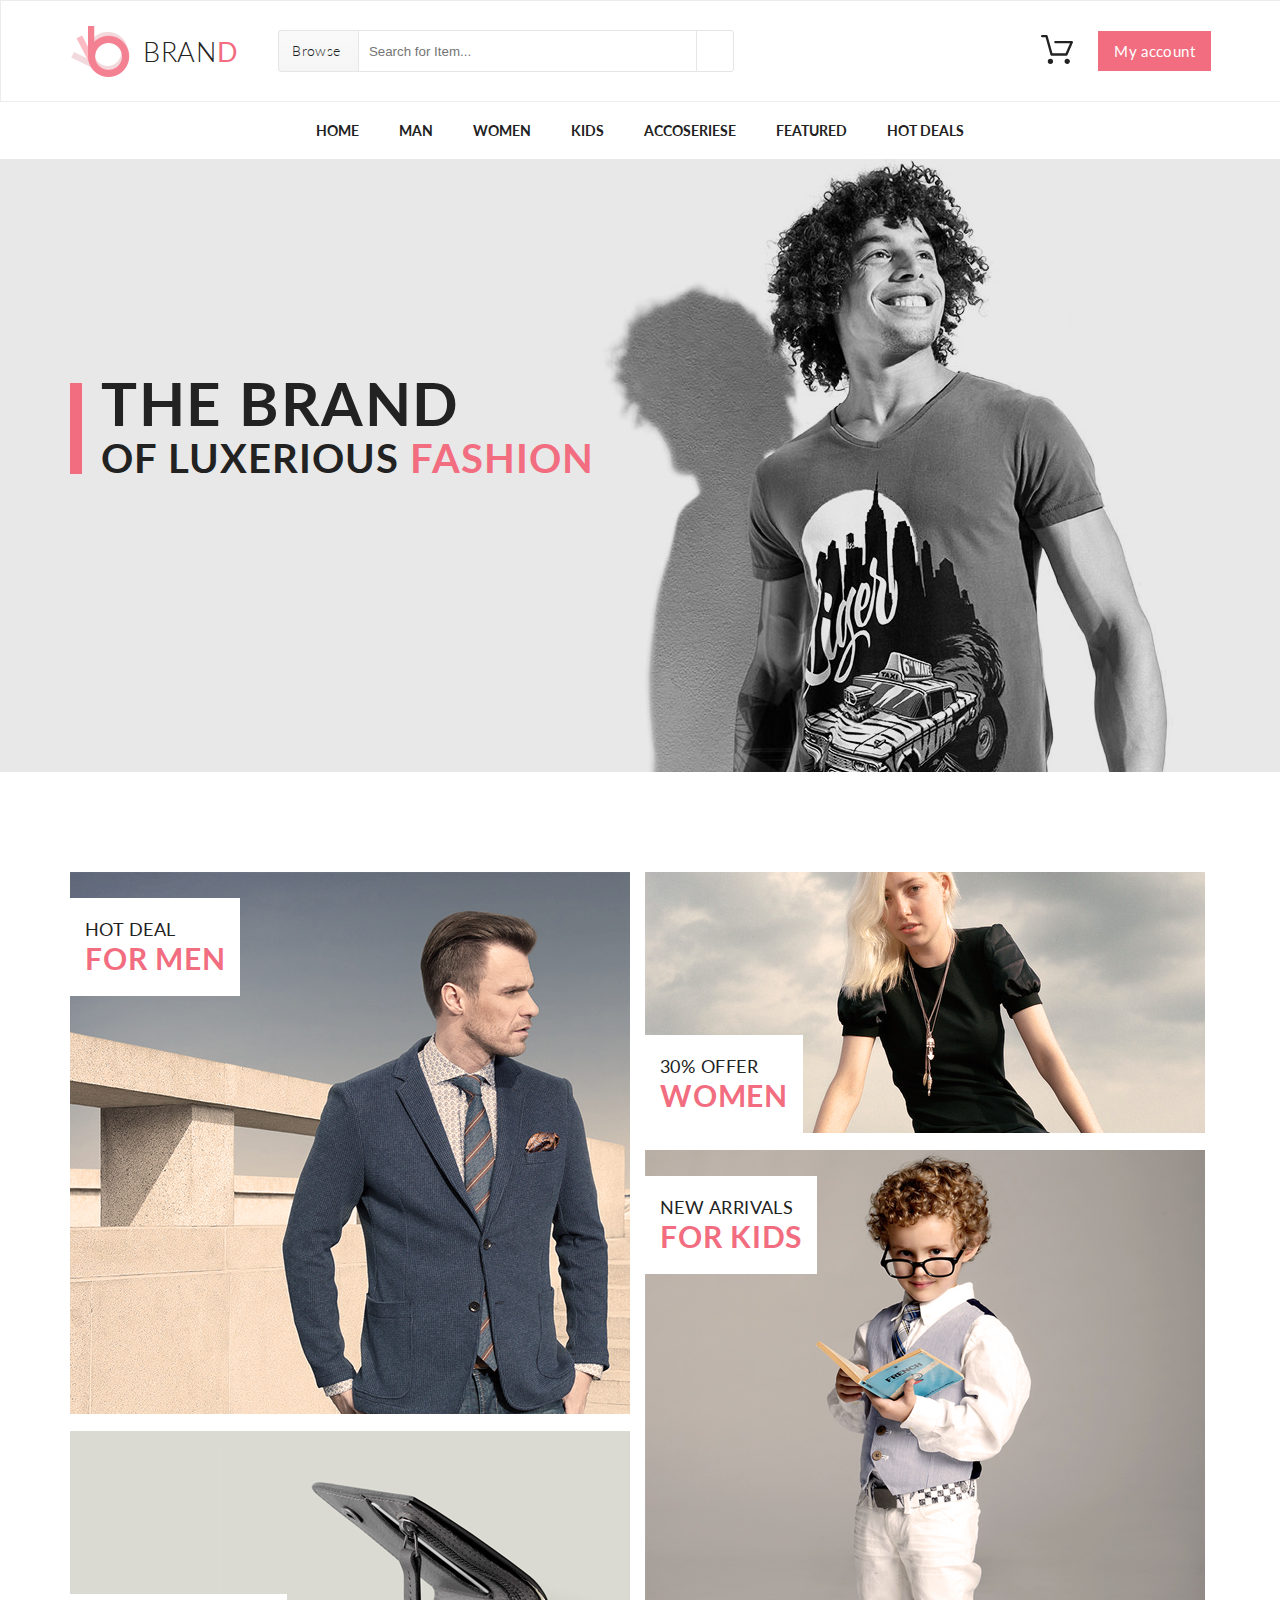
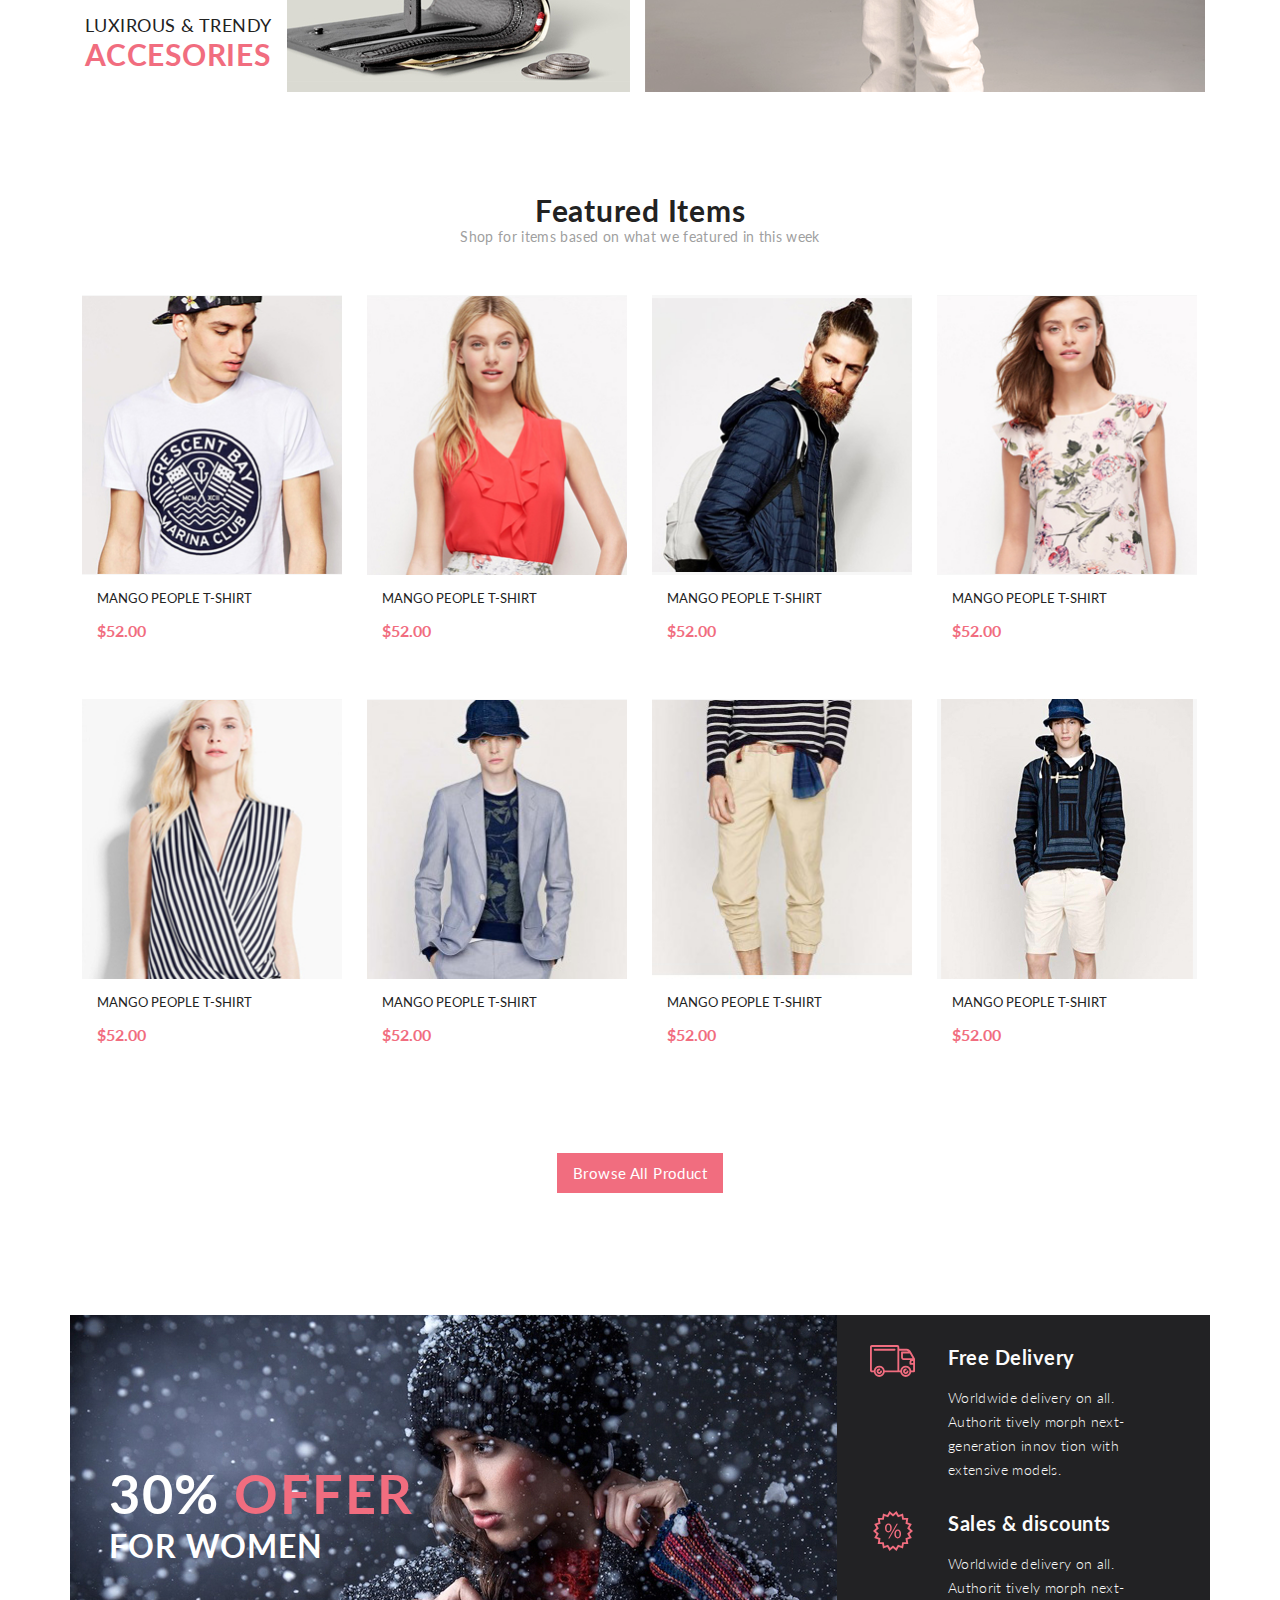
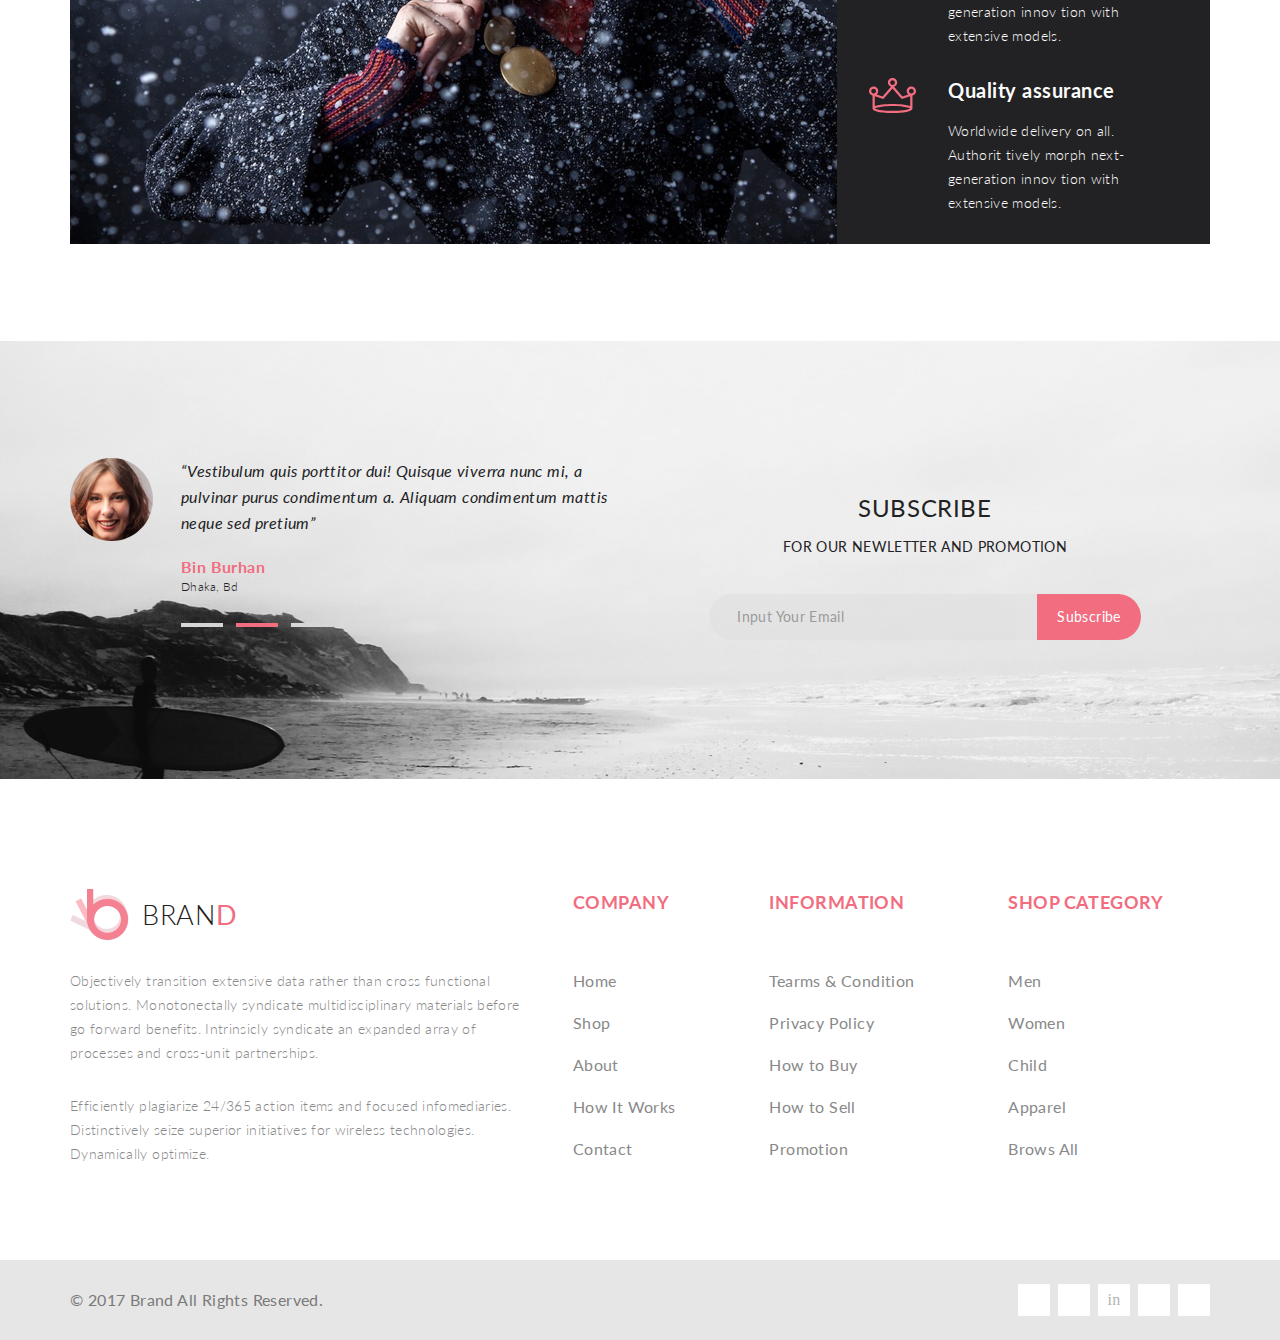
<file: public/index.html>
<!DOCTYPE html>
<html lang="ru">

<head>
    <meta charset="UTF-8">
    <link rel="stylesheet" href="https://use.fontawesome.com/releases/v5.6.3/css/all.css" integrity="sha384-UHRtZLI+pbxtHCWp1t77Bi1L4ZtiqrqD80Kn4Z8NTSRyMA2Fd33n5dQ8lWUE00s/" crossorigin="anonymous">
    <link rel="stylesheet" href="styles.css">
    <link href="https://fonts.googleapis.com/css?family=Lato:100,300,400,700,900" rel="stylesheet">
    <title>Main Page</title>
</head>

<body>
    <header class="header">
        <div class="container header-flex">
            <div class="header-left">
                <a class="logo" href="index.html"><img class="logo-img" src="img/logo.png" alt="logo">
                    <h2 class="logo logo-text">BRAN<span class="pink semi-bold">D</span></h2>
                </a>
                <form class="header-form" action="#">
                    <ul>
                        <li class="browse-button-point">
                                <a href="product.html" class="unlined"><div class="browse-button">Browse&nbsp;<i class="fas fa-caret-down fa-my-style"></i></div></a>
                                <div class="drop-menu" style="top: 35px;">
                                    <div class="drop-flex">
                                        <h3 class="drop-h3">WOman</h3>
                                        <ul>
                                            <li class="drop-menu-link"><a href="product.html" class="drop-link">Dresses</a></li>
                                            <li class="drop-menu-link"><a href="product.html" class="drop-link">Tops</a></li>
                                            <li class="drop-menu-link"><a href="product.html" class="drop-link">Sweaters/Knits</a></li>
                                            <li class="drop-menu-link"><a href="product.html" class="drop-link">Jackets/Coats</a></li>
                                            <li class="drop-menu-link"><a href="product.html" class="drop-link">Blazers</a></li>
                                            <li class="drop-menu-link"><a href="product.html" class="drop-link">Denim</a></li>
                                            <li class="drop-menu-link"><a href="product.html" class="drop-link">Leggings/Pants</a></li>
                                            <li class="drop-menu-link"><a href="product.html" class="drop-link">Skirts/Shorts</a></li>
                                            <li class="drop-menu-link"><a href="product.html" class="drop-link">Accessories</a></li>
                                        </ul>
                                        <h3 class="drop-h3">man</h3>
                                        <ul>
                                            <li class="drop-menu-link"><a href="product.html" class="drop-link">Tees/Tank tops</a></li>
                                            <li class="drop-menu-link"><a href="product.html" class="drop-link">Shirts/Polos</a></li>
                                            <li class="drop-menu-link"><a href="product.html" class="drop-link">Sweaters</a></li>
                                            <li class="drop-menu-link"><a href="product.html" class="drop-link">Sweatshirts/Hoodies</a></li>
                                            <li class="drop-menu-link"><a href="product.html" class="drop-link">Blazers</a></li>
                                            <li class="drop-menu-link"><a href="product.html" class="drop-link">Jackets/vests</a></li>
                                        </ul>
                                    </div>
                                </div>
                            </li>
                    </ul>
                    <input type="text" class="search-form" placeholder="Search for Item...">
                    <button class="search-button"><i class="fas fa-search"></i></button>
                </form>
            </div>

            <div class="header-right">
                <ul>
                    <li class="cart-drop"><a href="cart.html" class="cart"><img src="img/cart.svg" alt="cart"></a>
                        <div class="drop-menu" style="left: -100px; flex-direction: column; min-width: 260px; ">
                            <div class="cart-menu-item">
                                <a href="singlepage.html" class="drop-link elastic">
                                    <div class="cart-menu-img" style="background-image: url(img/cart-menu-item-img1.jpg);"> </div>
                                    <div class="cart-menu-product-info">
                                        <h3 class="drop-cart-menu-h3">Rebox Zane</h3>
                                        <div class="cart-menu-rating"><i class="fas fa-star"></i><i class="fas fa-star"></i><i class="fas fa-star"></i><i class="fas fa-star"></i><i class="fas fa-star"></i></div>
                                        <h4 class="cart-drop-menu-price">1 x $250</h4>
                                    </div>
                                </a>
                                <div class="cart-menu-product-remove">
                                    <button class="action-delete"><i class="fas fa-times-circle"></i></button>
                                </div>
                            </div>


                            <div class="cart-menu-item">
                                <a href="singlepage.html" class="drop-link elastic">
                                    <div class="cart-menu-img" style="background-image: url(img/cart-menu-item-img2.jpg);"></div>
                                    <div class="cart-menu-product-info">
                                        <h3 class="drop-cart-menu-h3">Rebox Zane</h3>
                                        <div class="cart-menu-rating"><i class="fas fa-star"></i><i class="fas fa-star"></i><i class="fas fa-star"></i><i class="fas fa-star"></i><i class="fas fa-star"></i></div>
                                        <h4 class="cart-drop-menu-price">1 x $250</h4>
                                    </div>
                                </a>
                                <div class="cart-menu-product-remove">
                                    <button class="action-delete"><i class="fas fa-times-circle"></i></button>
                                </div>
                            </div>
                            
                            <div class="cart-menu-price">
                                <h2 class="cart-menu-h2">TOTAL</h2>
                                <h2 class="cart-menu-h2">$500.00</h2>
                            </div>
                            <a href="checkout.html" class="white-pink-button form-button" style="text-decoration: none; width: 100%; margin-bottom: 10px;">checkout</a>

                            <a href="cart.html" class="form-button " style="text-decoration: none; width: 100%;     display: flex;    align-items: center;    justify-content: center;">go to cart</a>
                        </div>
                    </li>
                </ul>
                <a class="button" href="#">My account <i class="fas fa-caret-down"></i></a>
            </div>
        </div>
    </header>
    <nav class="navigation">
        <div class="container">
            <ul class="menu">
                <li class="menu-list"><a href="" class="menu-link">Home</a></li>
                <li class="menu-list"><a href="product.html" class="menu-link">Man</a>

                    <div class="drop-menu">
                        <div class="drop-flex">
                            <h3 class="drop-h3">WOman</h3>
                            <ul>
                                <li class="drop-menu-link"><a href="product.html" class="drop-link">Dresses</a></li>
                                <li class="drop-menu-link"><a href="product.html" class="drop-link">Tops</a></li>
                                <li class="drop-menu-link"><a href="product.html" class="drop-link">Sweaters/Knits</a></li>
                                <li class="drop-menu-link"><a href="product.html" class="drop-link">Jackets/Coats</a></li>
                                <li class="drop-menu-link"><a href="product.html" class="drop-link">Blazers</a></li>
                                <li class="drop-menu-link"><a href="product.html" class="drop-link">Denim</a></li>
                                <li class="drop-menu-link"><a href="product.html" class="drop-link">Leggings/Pants</a></li>
                                <li class="drop-menu-link"><a href="product.html" class="drop-link">Skirts/Shorts</a></li>
                                <li class="drop-menu-link"><a href="product.html" class="drop-link">Accessories</a></li>
                            </ul>
                        </div>
                        <div class="drop-flex">
                            <h3 class="drop-h3">WOman</h3>
                            <ul>
                                <li class="drop-menu-link"><a href="product.html" class="drop-link">Dresses</a></li>
                                <li class="drop-menu-link"><a href="product.html" class="drop-link">Tops</a></li>
                                <li class="drop-menu-link"><a href="product.html" class="drop-link">Sweaters/Knits</a></li>
                                <li class="drop-menu-link"><a href="product.html" class="drop-link">Jackets/Coats</a></li>
                            </ul>
                            <br>
                            <h3 class="drop-h3">WOman</h3>
                            <ul>
                                <li class="drop-menu-link"><a href="product.html" class="drop-link">Dresses</a></li>
                                <li class="drop-menu-link"><a href="product.html" class="drop-link">Tops</a></li>
                                <li class="drop-menu-link"><a href="product.html" class="drop-link">Sweaters/Knits</a></li>
                            </ul>
                        </div>
                        <div class="drop-flex">
                            <h3 class="drop-h3">WOman</h3>
                            <ul>
                                <li class="drop-menu-link"><a href="product.html" class="drop-link">Dresses</a></li>
                                <li class="drop-menu-link"><a href="product.html" class="drop-link">Tops</a></li>
                                <li class="drop-menu-link"><a href="product.html" class="drop-link">Sweaters/Knits</a></li>
                                <li class="drop-menu-link"><a href="product.html" class="drop-link">Jackets/Coats</a></li>
                            </ul>
                            <div class="drop-menu-img">
                                <h3 class="drop-menu-text">Super <br> sale!</h3>
                            </div>
                        </div>


                    </div>
                </li>
                <li class="menu-list"><a href="product.html" class="menu-link">Women</a>
                    <div class="drop-menu" style="left: -50px;">
                        <div class="drop-flex">
                            <h3 class="drop-h3">WOman</h3>
                            <ul>
                                <li class="drop-menu-link"><a href="product.html" class="drop-link">Dresses</a></li>
                                <li class="drop-menu-link"><a href="product.html" class="drop-link">Tops</a></li>
                                <li class="drop-menu-link"><a href="product.html" class="drop-link">Sweaters/Knits</a></li>
                                <li class="drop-menu-link"><a href="product.html" class="drop-link">Jackets/Coats</a></li>
                                <li class="drop-menu-link"><a href="product.html" class="drop-link">Blazers</a></li>
                                <li class="drop-menu-link"><a href="product.html" class="drop-link">Denim</a></li>
                                <li class="drop-menu-link"><a href="product.html" class="drop-link">Leggings/Pants</a></li>
                                <li class="drop-menu-link"><a href="product.html" class="drop-link">Skirts/Shorts</a></li>
                                <li class="drop-menu-link"><a href="product.html" class="drop-link">Accessories</a></li>
                            </ul>
                        </div>
                        <div class="drop-flex">
                            <h3 class="drop-h3">WOman</h3>
                            <ul>
                                <li class="drop-menu-link"><a href="product.html" class="drop-link">Dresses</a></li>
                                <li class="drop-menu-link"><a href="product.html" class="drop-link">Tops</a></li>
                                <li class="drop-menu-link"><a href="product.html" class="drop-link">Sweaters/Knits</a></li>
                                <li class="drop-menu-link"><a href="product.html" class="drop-link">Jackets/Coats</a></li>
                            </ul>
                            <br>
                            <h3 class="drop-h3">WOman</h3>
                            <ul>
                                <li class="drop-menu-link"><a href="product.html" class="drop-link">Dresses</a></li>
                                <li class="drop-menu-link"><a href="product.html" class="drop-link">Tops</a></li>
                                <li class="drop-menu-link"><a href="product.html" class="drop-link">Sweaters/Knits</a></li>
                            </ul>
                        </div>
                        <div class="drop-flex">
                            <h3 class="drop-h3">WOman</h3>
                            <ul>
                                <li class="drop-menu-link"><a href="product.html" class="drop-link">Dresses</a></li>
                                <li class="drop-menu-link"><a href="product.html" class="drop-link">Tops</a></li>
                                <li class="drop-menu-link"><a href="product.html" class="drop-link">Sweaters/Knits</a></li>
                                <li class="drop-menu-link"><a href="product.html" class="drop-link">Jackets/Coats</a></li>
                            </ul>
                            <div class="drop-menu-img">
                                <h3 class="drop-menu-text">Super <br> sale!</h3>
                            </div>
                        </div>


                    </div>
                </li>
                <li class="menu-list"><a href="product.html" class="menu-link">Kids</a>
                    <div class="drop-menu" style="left: -150px;">
                        <div class="drop-flex">
                            <h3 class="drop-h3">WOman</h3>
                            <ul>
                                <li class="drop-menu-link"><a href="product.html" class="drop-link">Dresses</a></li>
                                <li class="drop-menu-link"><a href="product.html" class="drop-link">Tops</a></li>
                                <li class="drop-menu-link"><a href="product.html" class="drop-link">Sweaters/Knits</a></li>
                                <li class="drop-menu-link"><a href="product.html" class="drop-link">Jackets/Coats</a></li>
                                <li class="drop-menu-link"><a href="product.html" class="drop-link">Blazers</a></li>
                                <li class="drop-menu-link"><a href="product.html" class="drop-link">Denim</a></li>
                                <li class="drop-menu-link"><a href="product.html" class="drop-link">Leggings/Pants</a></li>
                                <li class="drop-menu-link"><a href="product.html" class="drop-link">Skirts/Shorts</a></li>
                                <li class="drop-menu-link"><a href="product.html" class="drop-link">Accessories</a></li>
                            </ul>
                        </div>
                        <div class="drop-flex">
                            <h3 class="drop-h3">WOman</h3>
                            <ul>
                                <li class="drop-menu-link"><a href="product.html" class="drop-link">Dresses</a></li>
                                <li class="drop-menu-link"><a href="product.html" class="drop-link">Tops</a></li>
                                <li class="drop-menu-link"><a href="product.html" class="drop-link">Sweaters/Knits</a></li>
                                <li class="drop-menu-link"><a href="product.html" class="drop-link">Jackets/Coats</a></li>
                            </ul>
                            <br>
                            <h3 class="drop-h3">WOman</h3>
                            <ul>
                                <li class="drop-menu-link"><a href="product.html" class="drop-link">Dresses</a></li>
                                <li class="drop-menu-link"><a href="product.html" class="drop-link">Tops</a></li>
                                <li class="drop-menu-link"><a href="product.html" class="drop-link">Sweaters/Knits</a></li>
                            </ul>
                        </div>
                        <div class="drop-flex">
                            <h3 class="drop-h3">WOman</h3>
                            <ul>
                                <li class="drop-menu-link"><a href="product.html" class="drop-link">Dresses</a></li>
                                <li class="drop-menu-link"><a href="product.html" class="drop-link">Tops</a></li>
                                <li class="drop-menu-link"><a href="product.html" class="drop-link">Sweaters/Knits</a></li>
                                <li class="drop-menu-link"><a href="product.html" class="drop-link">Jackets/Coats</a></li>
                            </ul>
                            <div class="drop-menu-img">
                                <h3 class="drop-menu-text">Super <br> sale!</h3>
                            </div>
                        </div>


                    </div>
                </li>
                <li class="menu-list"><a href="product.html" class="menu-link">Accoseriese</a>
                    <div class="drop-menu" style="left: -250px;">
                        <div class="drop-flex">
                            <h3 class="drop-h3">WOman</h3>
                            <ul>
                                <li class="drop-menu-link"><a href="product.html" class="drop-link">Dresses</a></li>
                                <li class="drop-menu-link"><a href="product.html" class="drop-link">Tops</a></li>
                                <li class="drop-menu-link"><a href="product.html" class="drop-link">Sweaters/Knits</a></li>
                                <li class="drop-menu-link"><a href="product.html" class="drop-link">Jackets/Coats</a></li>
                                <li class="drop-menu-link"><a href="product.html" class="drop-link">Blazers</a></li>
                                <li class="drop-menu-link"><a href="product.html" class="drop-link">Denim</a></li>
                                <li class="drop-menu-link"><a href="product.html" class="drop-link">Leggings/Pants</a></li>
                                <li class="drop-menu-link"><a href="product.html" class="drop-link">Skirts/Shorts</a></li>
                                <li class="drop-menu-link"><a href="product.html" class="drop-link">Accessories</a></li>
                            </ul>
                        </div>
                        <div class="drop-flex">
                            <h3 class="drop-h3">WOman</h3>
                            <ul>
                                <li class="drop-menu-link"><a href="product.html" class="drop-link">Dresses</a></li>
                                <li class="drop-menu-link"><a href="product.html" class="drop-link">Tops</a></li>
                                <li class="drop-menu-link"><a href="product.html" class="drop-link">Sweaters/Knits</a></li>
                                <li class="drop-menu-link"><a href="product.html" class="drop-link">Jackets/Coats</a></li>
                            </ul>
                            <br>
                            <h3 class="drop-h3">WOman</h3>
                            <ul>
                                <li class="drop-menu-link"><a href="product.html" class="drop-link">Dresses</a></li>
                                <li class="drop-menu-link"><a href="product.html" class="drop-link">Tops</a></li>
                                <li class="drop-menu-link"><a href="product.html" class="drop-link">Sweaters/Knits</a></li>
                            </ul>
                        </div>
                        <div class="drop-flex">
                            <h3 class="drop-h3">WOman</h3>
                            <ul>
                                <li class="drop-menu-link"><a href="product.html" class="drop-link">Dresses</a></li>
                                <li class="drop-menu-link"><a href="product.html" class="drop-link">Tops</a></li>
                                <li class="drop-menu-link"><a href="product.html" class="drop-link">Sweaters/Knits</a></li>
                                <li class="drop-menu-link"><a href="product.html" class="drop-link">Jackets/Coats</a></li>
                            </ul>
                            <div class="drop-menu-img">
                                <h3 class="drop-menu-text">Super <br> sale!</h3>
                            </div>
                        </div>


                    </div>
                </li>
                <li class="menu-list"><a href="product.html" class="menu-link">Featured</a>
                    <div class="drop-menu" style="left: -350px;">
                        <div class="drop-flex">
                            <h3 class="drop-h3">WOman</h3>
                            <ul>
                                <li class="drop-menu-link"><a href="product.html" class="drop-link">Dresses</a></li>
                                <li class="drop-menu-link"><a href="product.html" class="drop-link">Tops</a></li>
                                <li class="drop-menu-link"><a href="product.html" class="drop-link">Sweaters/Knits</a></li>
                                <li class="drop-menu-link"><a href="product.html" class="drop-link">Jackets/Coats</a></li>
                                <li class="drop-menu-link"><a href="product.html" class="drop-link">Blazers</a></li>
                                <li class="drop-menu-link"><a href="product.html" class="drop-link">Denim</a></li>
                                <li class="drop-menu-link"><a href="product.html" class="drop-link">Leggings/Pants</a></li>
                                <li class="drop-menu-link"><a href="product.html" class="drop-link">Skirts/Shorts</a></li>
                                <li class="drop-menu-link"><a href="product.html" class="drop-link">Accessories</a></li>
                            </ul>
                        </div>
                        <div class="drop-flex">
                            <h3 class="drop-h3">WOman</h3>
                            <ul>
                                <li class="drop-menu-link"><a href="product.html" class="drop-link">Dresses</a></li>
                                <li class="drop-menu-link"><a href="product.html" class="drop-link">Tops</a></li>
                                <li class="drop-menu-link"><a href="product.html" class="drop-link">Sweaters/Knits</a></li>
                                <li class="drop-menu-link"><a href="product.html" class="drop-link">Jackets/Coats</a></li>
                            </ul>
                            <br>
                            <h3 class="drop-h3">WOman</h3>
                            <ul>
                                <li class="drop-menu-link"><a href="product.html" class="drop-link">Dresses</a></li>
                                <li class="drop-menu-link"><a href="product.html" class="drop-link">Tops</a></li>
                                <li class="drop-menu-link"><a href="product.html" class="drop-link">Sweaters/Knits</a></li>
                            </ul>
                        </div>
                        <div class="drop-flex">
                            <h3 class="drop-h3">WOman</h3>
                            <ul>
                                <li class="drop-menu-link"><a href="product.html" class="drop-link">Dresses</a></li>
                                <li class="drop-menu-link"><a href="product.html" class="drop-link">Tops</a></li>
                                <li class="drop-menu-link"><a href="product.html" class="drop-link">Sweaters/Knits</a></li>
                                <li class="drop-menu-link"><a href="product.html" class="drop-link">Jackets/Coats</a></li>
                            </ul>
                            <div class="drop-menu-img">
                                <h3 class="drop-menu-text">Super <br> sale!</h3>
                            </div>
                        </div>


                    </div>
                </li>
                <li class="menu-list"><a href="product.html" class="menu-link">Hot Deals</a>
                    <div class="drop-menu" style="left: -450px;">
                        <div class="drop-flex">
                            <h3 class="drop-h3">WOman</h3>
                            <ul>
                                <li class="drop-menu-link"><a href="product.html" class="drop-link">Dresses</a></li>
                                <li class="drop-menu-link"><a href="product.html" class="drop-link">Tops</a></li>
                                <li class="drop-menu-link"><a href="product.html" class="drop-link">Sweaters/Knits</a></li>
                                <li class="drop-menu-link"><a href="product.html" class="drop-link">Jackets/Coats</a></li>
                                <li class="drop-menu-link"><a href="product.html" class="drop-link">Blazers</a></li>
                                <li class="drop-menu-link"><a href="product.html" class="drop-link">Denim</a></li>
                                <li class="drop-menu-link"><a href="product.html" class="drop-link">Leggings/Pants</a></li>
                                <li class="drop-menu-link"><a href="product.html" class="drop-link">Skirts/Shorts</a></li>
                                <li class="drop-menu-link"><a href="product.html" class="drop-link">Accessories</a></li>
                            </ul>
                        </div>
                        <div class="drop-flex">
                            <h3 class="drop-h3">WOman</h3>
                            <ul>
                                <li class="drop-menu-link"><a href="product.html" class="drop-link">Dresses</a></li>
                                <li class="drop-menu-link"><a href="product.html" class="drop-link">Tops</a></li>
                                <li class="drop-menu-link"><a href="product.html" class="drop-link">Sweaters/Knits</a></li>
                                <li class="drop-menu-link"><a href="product.html" class="drop-link">Jackets/Coats</a></li>
                            </ul>
                            <br>
                            <h3 class="drop-h3">WOman</h3>
                            <ul>
                                <li class="drop-menu-link"><a href="product.html" class="drop-link">Dresses</a></li>
                                <li class="drop-menu-link"><a href="product.html" class="drop-link">Tops</a></li>
                                <li class="drop-menu-link"><a href="product.html" class="drop-link">Sweaters/Knits</a></li>
                            </ul>
                        </div>
                        <div class="drop-flex">
                            <h3 class="drop-h3">WOman</h3>
                            <ul>
                                <li class="drop-menu-link"><a href="product.html" class="drop-link">Dresses</a></li>
                                <li class="drop-menu-link"><a href="product.html" class="drop-link">Tops</a></li>
                                <li class="drop-menu-link"><a href="product.html" class="drop-link">Sweaters/Knits</a></li>
                                <li class="drop-menu-link"><a href="product.html" class="drop-link">Jackets/Coats</a></li>
                            </ul>
                            <div class="drop-menu-img">
                                <h3 class="drop-menu-text">Super <br> sale!</h3>
                            </div>
                        </div>


                    </div>
                </li>
            </ul>
        </div>
    </nav>
    <div class="promo">
        <div class="container promo-content">
            <div class="promo-text">
                <h2 class="promo-h2">THE BRAND</h2>
                <h3 class="promo-h3">OF LUXERIOUS <span class="pink">FASHION</span></h3>
            </div>
        </div>
    </div>
    <div class="categories">
        <div class="container category-container">
            <a href="product.html" class="category big-category" style="background-image: url(img/man.jpg);">
                <div class="label">
                    <h3 class="label-line1">HOT DEAL</h3>
                    <h2 class="label-line2">FOR MEN</h2>
                </div>
            </a>
            <a href="product.html" class="category small-category" style="background-image: url(img/accesories.jpg); background-repeat: no-repeat; background-position: 150px">
                <div class="label">
                    <h3 class="label-line1">LUXIROUS & trendy</h3>
                    <h2 class="label-line2">ACCESORIES</h2>
                </div>
            </a>
            <a href="product.html" class="category small-category" style="background-image: url(img/woman.jpg);">

                <div class="label">
                    <h3 class="label-line1">30% offer</h3>
                    <h2 class="label-line2">women</h2>
                </div>
            </a>
            <a href="product.html" class="category big-category" style="background-image: url(img/kid.png);">
                <div class="label">
                    <h3 class="label-line1">new arrivals</h3>
                    <h2 class="label-line2">FOR kids</h2>
                </div>
            </a>

        </div>
    </div>
    <section class="featured-items container">
        <h2 class="featured centration">Featured Items</h2>
        <p class="featured-text centration">Shop for items based on what we featured in this week</p>
        <div class="items-container">
            <div class="product-flex">
                <a href="singlepage.html" class="product-item">
                    <div class="product-image" style="background-image: url(img/f1.jpg);"></div>
                    <p class="product-name">Mango People T-shirt</p>
                    <p class="product-price">$52.00</p>
                </a>
                <a href="#addtocart" class="add-to-cart"><img src="img/cart-white.svg" alt="cart">Add to Cart</a></div>
            <div class="product-flex">
                <a href="singlepage.html" class="product-item">
                    <div class="product-image" style="background-image: url(img/f2.jpg);"></div>
                    <p class="product-name">Mango People T-shirt</p>
                    <p class="product-price">$52.00</p>
                </a>
                <a href="#addtocart" class="add-to-cart"><img src="img/cart-white.svg" alt="cart">Add to Cart</a></div>
            <div class="product-flex">
                <a href="singlepage.html" class="product-item">
                    <div class="product-image" style="background-image: url(img/f3.jpg);"></div>
                    <p class="product-name">Mango People T-shirt</p>
                    <p class="product-price">$52.00</p>
                </a>
                <a href="#addtocart" class="add-to-cart"><img src="img/cart-white.svg" alt="cart">Add to Cart</a></div>
            <div class="product-flex">
                <a href="singlepage.html" class="product-item">
                    <div class="product-image" style="background-image: url(img/f4.jpg);"></div>
                    <p class="product-name">Mango People T-shirt</p>
                    <p class="product-price">$52.00</p>
                </a>
                <a href="#addtocart" class="add-to-cart"><img src="img/cart-white.svg" alt="cart">Add to Cart</a></div>
            <div class="product-flex">
                <a href="singlepage.html" class="product-item">
                    <div class="product-image" style="background-image: url(img/f5.jpg);" ></div>
                    <p class="product-name">Mango People T-shirt</p>
                    <p class="product-price">$52.00</p>
                </a>
                <a href="#addtocart" class="add-to-cart"><img src="img/cart-white.svg" alt="cart">Add to Cart</a></div>
            <div class="product-flex">
                <a href="singlepage.html" class="product-item">
                    <div class="product-image" style="background-image: url(img/f6.jpg);" ></div>
                    <p class="product-name">Mango People T-shirt</p>
                    <p class="product-price">$52.00</p>
                </a>
                <a href="#addtocart" class="add-to-cart"><img src="img/cart-white.svg" alt="cart">Add to Cart</a></div>
            <div class="product-flex">
                <a href="singlepage.html" class="product-item">
                    <div class="product-image" style="background-image: url(img/f7.jpg);" ></div>
                    <p class="product-name">Mango People T-shirt</p>
                    <p class="product-price">$52.00</p>
                </a>
                <a href="#addtocart" class="add-to-cart"><img src="img/cart-white.svg" alt="cart">Add to Cart</a></div>
            <div class="product-flex">
                <a href="singlepage.html" class="product-item">
                    <div class="product-image" style="background-image: url(img/f8.jpg);" ></div>
                    <p class="product-name">Mango People T-shirt</p>
                    <p class="product-price">$52.00</p>
                </a>
                <a href="#addtocart" class="add-to-cart"><img src="img/cart-white.svg" alt="cart">Add to Cart</a></div>

        </div>
        <div class="view-all centration">
            <a href="product.html" class="button">Browse All Product <i class="fas fa-long-arrow-alt-right"></i></a>
        </div>

    </section>
    <section class="container">
        <a href="product.html" class="offer-container ">
            <div class="offer" style="background-image: url(img/snow-woman.jpg);">
                <h3 class="offer-line1">30% <span style="color: #f16d7f; letter-spacing: 1.5px;">OFFER</span></h3>
                <h2 class="offer-line2">FOR WOMEN</h2>
            </div>


            <article class="offer-artice">
                <div class="article-picture"><img src="img/car.svg" alt=""></div>
                <div>
                    <h2 class="offer-article">Free Delivery</h2>
                    <p class="article-text">Worldwide delivery on all. Authorit tively morph next-generation innov tion with
                        extensive models.</p>
                </div>
            </article>

            <article class="offer-artice">
                <div class="article-picture"><img src="img/percent.svg" alt=""></div>
                <div>
                    <h2 class="offer-article">Sales & discounts</h2>
                    <p class="article-text">Worldwide delivery on all. Authorit tively morph next-generation innov tion with
                        extensive models.</p>
                </div>
            </article>

            <article class="offer-artice">
                <div class="article-picture"><img src="img/crown.svg" alt=""></div>
                <div>
                    <h2 class="offer-article">Quality assurance</h2>
                    <p class="article-text">Worldwide delivery on all. Authorit tively morph next-generation innov tion with
                        extensive models.</p>
                </div>
            </article>
        </a>
    </section>
    <footer class="feedback">
        <div class="container footer-flex">
            <div class="feedback-container">
                <figure class="feedback-figure"><img src="img/feedback-photo.png" alt="" class="feedback-photo">
                    <div class="feedback-text">
                        <p class="feedback-text">“Vestibulum quis porttitor dui! Quisque viverra nunc mi,
                            a pulvinar purus condimentum a. Aliquam condimentum mattis neque sed pretium”</p>
                        <h5 class="sign">Bin Burhan</h5>
                        <p class="feedback-address">Dhaka, Bd</p>
                    </div>
                </figure>
                <div class="feedback-selectors-container">
                    <a href="#" style="text-decoration: none; margin-right: 13px;">
                        <div class="feedback-selector">&nbsp;</div>
                    </a>
                    <a href="#" style="text-decoration: none; margin-right: 13px;">
                        <div class="feedback-selector" style="border-bottom-color: #f16d7f">&nbsp;</div>
                    </a>
                    <a href="#" style="text-decoration: none; margin-right: 13px;">
                        <div class="feedback-selector">&nbsp;</div>
                    </a>
                </div>
            </div>
            <div class="subscription">
                <h2 class="h2">SUBSCRIBE</h2>
                <h3 class="h3">FOR OUR NEWLETTER AND PROMOTION</h3>
                <form action="#" class="subscription-form">
                    <input type="email" placeholder="Input Your Email" class="email-form" pattern="\S+@[a-z]+.[a-z]+">
                    <a href="#" style="text-decoration: none;">
                        <div class="subscribe-button"> Subscribe</div>
                    </a>
                </form>
            </div>
        </div>
    </footer>
    <footer class="navigation">
        <div class="container">
            <div class="info-container">
                <div class="info">
                    <a class="logo" href="index.html"><img class="logo-img" src="img/logo.png" alt="logo">
                        <h2 class="logo logo-text">BRAN<span class="pink semi-bold">D</span></h2>
                    </a>
                    <p class="info-text">Objectively transition extensive data rather than cross functional solutions.
                        Monotonectally syndicate multidisciplinary materials before go forward benefits. Intrinsicly
                        syndicate an expanded array of processes and cross-unit partnerships.</p>

                    <p class="info-text"> Efficiently plagiarize 24/365 action items and focused infomediaries.
                        Distinctively seize superior initiatives for wireless technologies. Dynamically optimize.</p>


                </div>
                 <nav class="footer-nav">
                    <ul class="footer-menu">
                        <li class="h2">COMPANY</li>
                        <li class="menu-list"><a href="#" class="footer-menu-link">Home</a></li>
                        <li class="menu-list"><a href="#" class="footer-menu-link">Shop</a></li>
                        <li class="menu-list"><a href="#" class="footer-menu-link">About</a></li>
                        <li class="menu-list"><a href="#" class="footer-menu-link">How It Works</a></li>
                        <li class="menu-list"><a href="#" class="footer-menu-link">Contact</a></li>
                    </ul>
                    <ul class="footer-menu">
                        <li class="h2">INFORMATION</li>
                        <li class="menu-list"><a href="#" class="footer-menu-link">Tearms & Condition</a></li>
                        <li class="menu-list"><a href="#" class="footer-menu-link">Privacy Policy</a></li>
                        <li class="menu-list"><a href="#" class="footer-menu-link">How to Buy</a></li>
                        <li class="menu-list"><a href="#" class="footer-menu-link">How to Sell</a></li>
                        <li class="menu-list"><a href="#" class="footer-menu-link">Promotion</a></li>
                    </ul>
                    <ul class="footer-menu">
                        <li class="h2">SHOP CATEGORY</li>
                        <li class="menu-list"><a href="product.html" class="footer-menu-link">Men</a></li>
                        <li class="menu-list"><a href="product.html" class="footer-menu-link">Women</a></li>
                        <li class="menu-list"><a href="product.html" class="footer-menu-link">Child</a></li>
                        <li class="menu-list"><a href="product.html" class="footer-menu-link">Apparel</a></li>
                        <li class="menu-list"><a href="product.html" class="footer-menu-link">Brows All</a></li>
                    </ul>
                </nav>
            </div>
        </div>
    </footer>
    <footer class="copyrights">
        <div class="container footer-flex">
            <div class="cp-left">© 2017 Brand All Rights Reserved.</div>
            <div class="cp-right">
                <a href="#" class="social">
                    <i class="fab fa-facebook-f"></i>
                </a>
                <a href="#" class="social">
                    <i class="fab fa-twitter"></i>
                </a>
                <a href="#" class="social">
                    in
                </a>
                <a href="#" class="social">
                    <i class="fab fa-pinterest"></i>
                </a>
                <a href="#" class="social">
                    <i class="fab fa-google-plus-g"></i>
                </a>
            </div>
        </div>
    </footer>
</body>

</html>
</file>
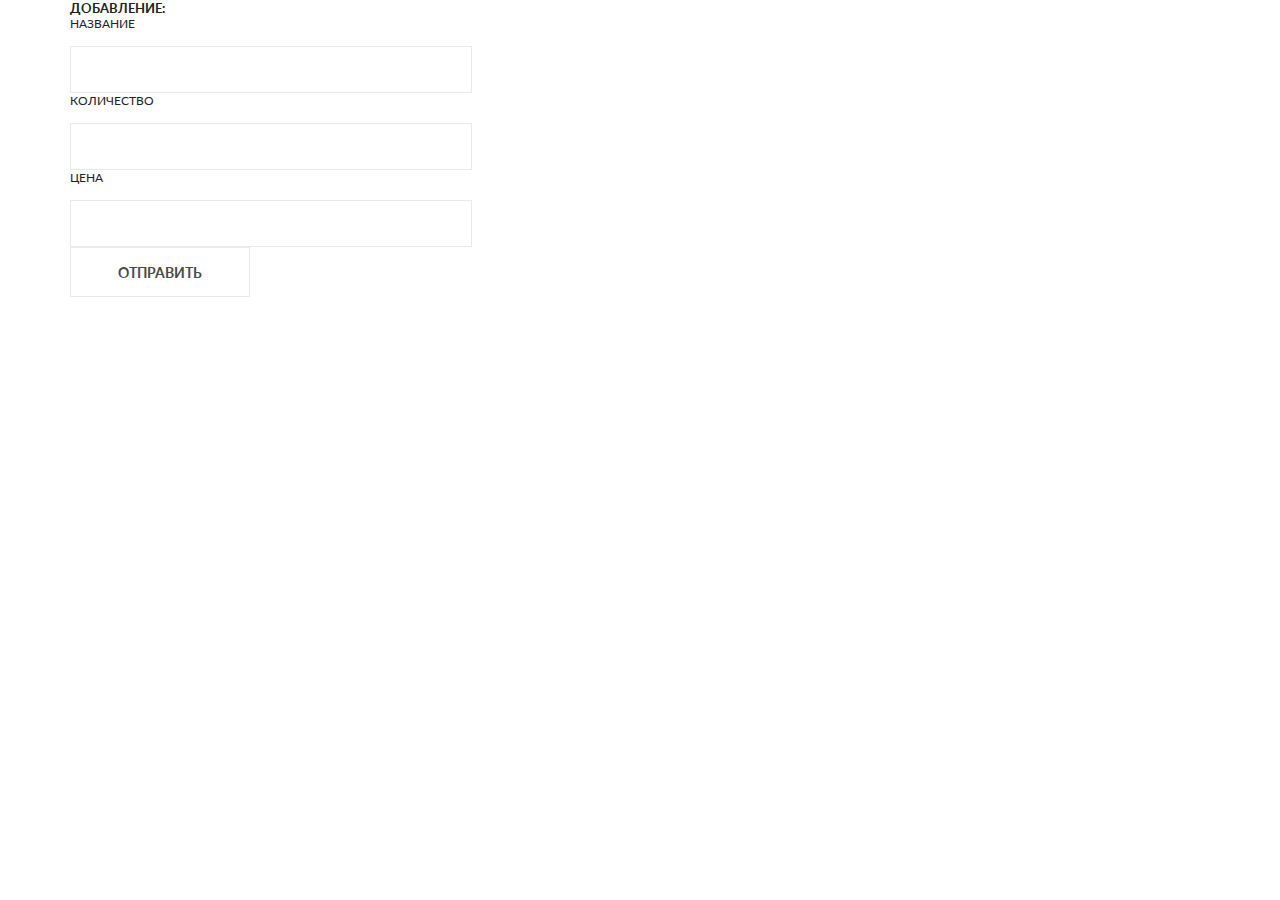
<file: public/add_product.html>
<!DOCTYPE html>
<html lang="en">
<head>
    <meta charset="UTF-8">
    <link rel="stylesheet" href="https://use.fontawesome.com/releases/v5.6.3/css/all.css" integrity="sha384-UHRtZLI+pbxtHCWp1t77Bi1L4ZtiqrqD80Kn4Z8NTSRyMA2Fd33n5dQ8lWUE00s/" crossorigin="anonymous">
    <link rel="stylesheet" href="styles.css">
    <link href="https://fonts.googleapis.com/css?family=Lato:100,300,400,700,900" rel="stylesheet">
    <title>Служебная: добавление элемента в базу </title>
</head>
<body>
<div id="v-app">
<div class="container">
    <form action="#" class="default-fieldset">
        <h2 class="fieldset-legend">Добавление:</h2>
        <label for="name" class="form-label">Название</label>
        <input id="name" required="" class="default-input">
        <label for="count" class="form-label">Количество</label>
        <input id="count" required="" class="default-input">
        <label for="price" class="form-label">Цена</label>
        <input id="price" required="" type="number" class="default-input">
        <button type="submit" @click="sendForm" class="form-button">Отправить</button>
    </form>
</div>
</div>
<script src="add_product.js"></script>
</body>
</html>
</file>
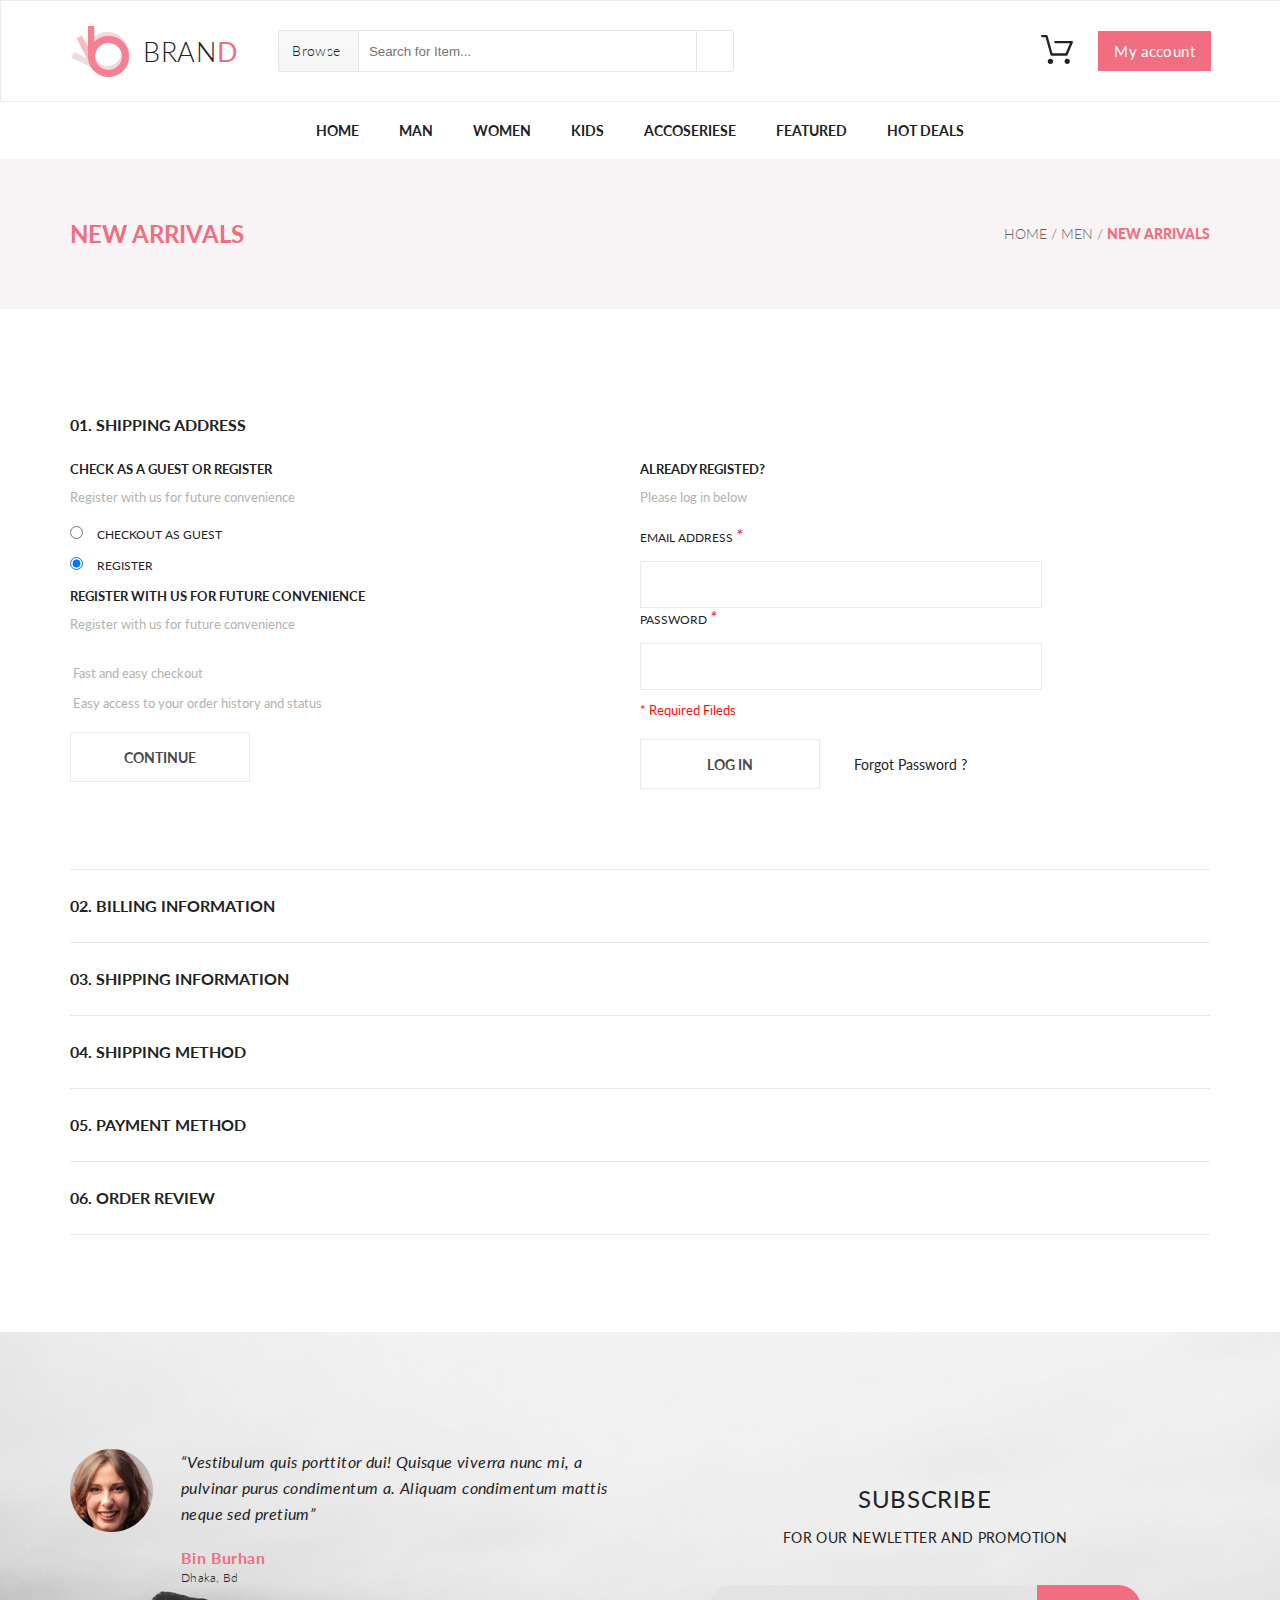
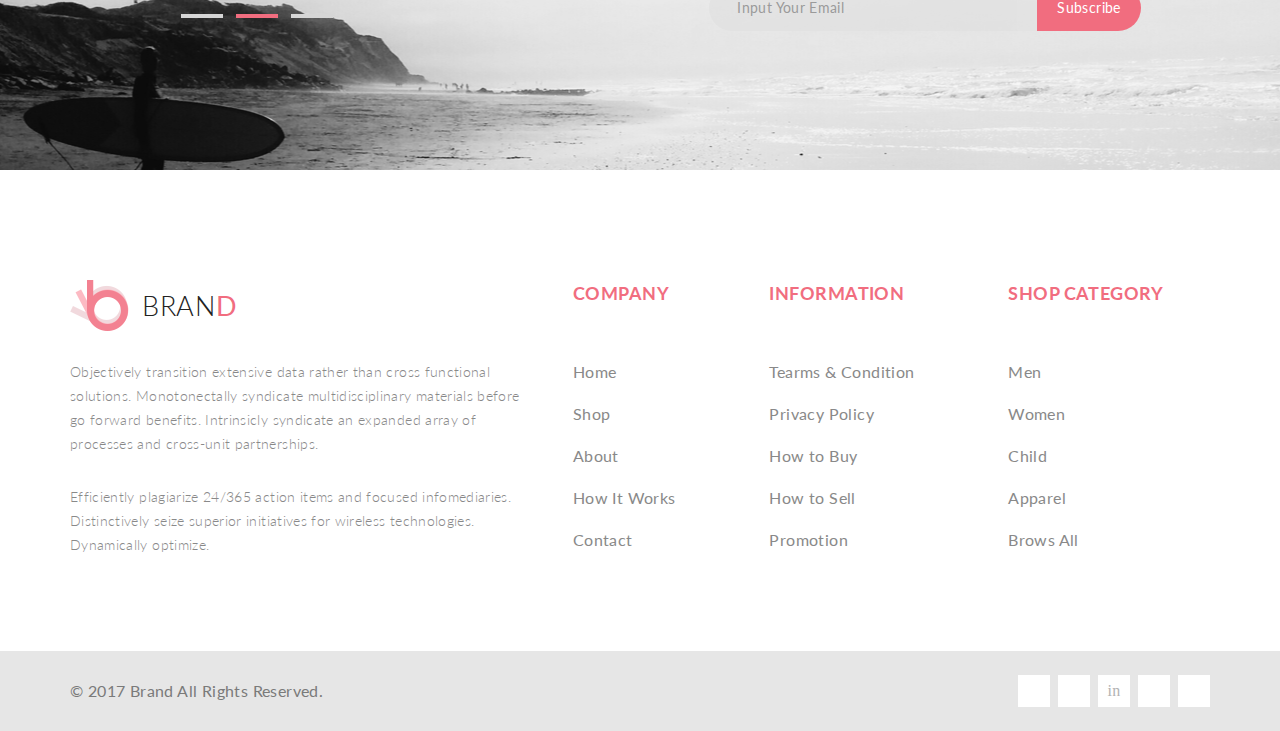
<file: public/checkout.html>
<!DOCTYPE html>
<html lang="ru">

<head>
    <meta charset="UTF-8">
    <link rel="stylesheet" href="https://use.fontawesome.com/releases/v5.6.3/css/all.css" integrity="sha384-UHRtZLI+pbxtHCWp1t77Bi1L4ZtiqrqD80Kn4Z8NTSRyMA2Fd33n5dQ8lWUE00s/" crossorigin="anonymous">
    <link rel="stylesheet" href="styles.css">
    <link href="https://fonts.googleapis.com/css?family=Lato:100,300,400,700,900" rel="stylesheet">
    <title>Checkout</title>
</head>

<body>
    <header class="header">
        <div class="container header-flex">
            <div class="header-left">
                <a class="logo" href="index.html"><img class="logo-img" src="img/logo.png" alt="logo">
                    <h2 class="logo logo-text">BRAN<span class="pink semi-bold">D</span></h2>
                </a>
                <form class="header-form" action="#">
                    <ul>
                        <li class="browse-button-point">
                                 <a href="product.html" class="unlined"><div class="browse-button">Browse&nbsp;<i class="fas fa-caret-down fa-my-style"></i></div></a>
                                <div class="drop-menu" style="top: 35px;">
                                    <div class="drop-flex">
                                        <h3 class="drop-h3">WOman</h3>
                                        <ul>
                                            <li class="drop-menu-link"><a href="product.html" class="drop-link">Dresses</a></li>
                                            <li class="drop-menu-link"><a href="product.html" class="drop-link">Tops</a></li>
                                            <li class="drop-menu-link"><a href="product.html" class="drop-link">Sweaters/Knits</a></li>
                                            <li class="drop-menu-link"><a href="product.html" class="drop-link">Jackets/Coats</a></li>
                                            <li class="drop-menu-link"><a href="product.html" class="drop-link">Blazers</a></li>
                                            <li class="drop-menu-link"><a href="product.html" class="drop-link">Denim</a></li>
                                            <li class="drop-menu-link"><a href="product.html" class="drop-link">Leggings/Pants</a></li>
                                            <li class="drop-menu-link"><a href="product.html" class="drop-link">Skirts/Shorts</a></li>
                                            <li class="drop-menu-link"><a href="product.html" class="drop-link">Accessories</a></li>
                                        </ul>
                                        <h3 class="drop-h3">man</h3>
                                        <ul>
                                            <li class="drop-menu-link"><a href="product.html" class="drop-link">Tees/Tank tops</a></li>
                                            <li class="drop-menu-link"><a href="product.html" class="drop-link">Shirts/Polos</a></li>
                                            <li class="drop-menu-link"><a href="product.html" class="drop-link">Sweaters</a></li>
                                            <li class="drop-menu-link"><a href="product.html" class="drop-link">Sweatshirts/Hoodies</a></li>
                                            <li class="drop-menu-link"><a href="product.html" class="drop-link">Blazers</a></li>
                                            <li class="drop-menu-link"><a href="product.html" class="drop-link">Jackets/vests</a></li>
                                        </ul>
                                    </div>
                                </div>
                            </li>
                    </ul>
                    <input type="text" class="search-form" placeholder="Search for Item...">
                    <button class="search-button"><i class="fas fa-search"></i></button>
                </form>
            </div>

            <div class="header-right">
                <ul>
                    <li class="cart-drop"><a href="cart.html" class="cart"><img src="img/cart.svg" alt="cart"></a>
                        <div class="drop-menu" style="left: -100px; flex-direction: column; min-width: 260px; ">
                             <div class="cart-menu-item">
                                <a href="singlepage.html" class="drop-link elastic">
                                    <div class="cart-menu-img" style="background-image: url(img/cart-menu-item-img1.jpg);"> </div>
                                    <div class="cart-menu-product-info">
                                        <h3 class="drop-cart-menu-h3">Rebox Zane</h3>
                                        <div class="cart-menu-rating"><i class="fas fa-star"></i><i class="fas fa-star"></i><i class="fas fa-star"></i><i class="fas fa-star"></i><i class="fas fa-star"></i></div>
                                        <h4 class="cart-drop-menu-price">1 x $250</h4>
                                    </div>
                                </a>
                                <div class="cart-menu-product-remove">
                                    <button class="action-delete"><i class="fas fa-times-circle"></i></button>
                                </div>
                            </div>


                            <div class="cart-menu-item">
                                <a href="singlepage.html" class="drop-link elastic">
                                    <div class="cart-menu-img" style="background-image: url(img/cart-menu-item-img2.jpg);"></div>
                                    <div class="cart-menu-product-info">
                                        <h3 class="drop-cart-menu-h3">Rebox Zane</h3>
                                        <div class="cart-menu-rating"><i class="fas fa-star"></i><i class="fas fa-star"></i><i class="fas fa-star"></i><i class="fas fa-star"></i><i class="fas fa-star"></i></div>
                                        <h4 class="cart-drop-menu-price">1 x $250</h4>
                                    </div>
                                </a>
                                <div class="cart-menu-product-remove">
                                    <button class="action-delete"><i class="fas fa-times-circle"></i></button>
                                </div>
                            </div>
                            <div class="cart-menu-price">
                                <h2 class="cart-menu-h2">TOTAL</h2>
                                <h2 class="cart-menu-h2">$500.00</h2>
                            </div>
                            <a href="checkout.html" class="white-pink-button form-button" style="text-decoration: none; width: 100%; margin-bottom: 10px;">checkout</a>

                            <a href="cart.html" class="form-button " style="text-decoration: none; width: 100%;     display: flex;    align-items: center;    justify-content: center;">go to cart</a>
                        </div>
                    </li>
                </ul>
                <a class="button" href="#">My account <i class="fas fa-caret-down"></i></a>
            </div>
        </div>
    </header>
    <nav class="navigation">
        <div class="container">
            <ul class="menu">
                <li class="menu-list"><a href="" class="menu-link">Home</a></li>
                <li class="menu-list"><a href="product.html" class="menu-link">Man</a>

                    <div class="drop-menu">
                        <div class="drop-flex">
                            <h3 class="drop-h3">WOman</h3>
                            <ul>
                                <li class="drop-menu-link"><a href="product.html" class="drop-link">Dresses</a></li>
                                <li class="drop-menu-link"><a href="product.html" class="drop-link">Tops</a></li>
                                <li class="drop-menu-link"><a href="product.html" class="drop-link">Sweaters/Knits</a></li>
                                <li class="drop-menu-link"><a href="product.html" class="drop-link">Jackets/Coats</a></li>
                                <li class="drop-menu-link"><a href="product.html" class="drop-link">Blazers</a></li>
                                <li class="drop-menu-link"><a href="product.html" class="drop-link">Denim</a></li>
                                <li class="drop-menu-link"><a href="product.html" class="drop-link">Leggings/Pants</a></li>
                                <li class="drop-menu-link"><a href="product.html" class="drop-link">Skirts/Shorts</a></li>
                                <li class="drop-menu-link"><a href="product.html" class="drop-link">Accessories</a></li>
                            </ul>
                        </div>
                        <div class="drop-flex">
                            <h3 class="drop-h3">WOman</h3>
                            <ul>
                                <li class="drop-menu-link"><a href="product.html" class="drop-link">Dresses</a></li>
                                <li class="drop-menu-link"><a href="product.html" class="drop-link">Tops</a></li>
                                <li class="drop-menu-link"><a href="product.html" class="drop-link">Sweaters/Knits</a></li>
                                <li class="drop-menu-link"><a href="product.html" class="drop-link">Jackets/Coats</a></li>
                            </ul>
                            <br>
                            <h3 class="drop-h3">WOman</h3>
                            <ul>
                                <li class="drop-menu-link"><a href="product.html" class="drop-link">Dresses</a></li>
                                <li class="drop-menu-link"><a href="product.html" class="drop-link">Tops</a></li>
                                <li class="drop-menu-link"><a href="product.html" class="drop-link">Sweaters/Knits</a></li>
                            </ul>
                        </div>
                        <div class="drop-flex">
                            <h3 class="drop-h3">WOman</h3>
                            <ul>
                                <li class="drop-menu-link"><a href="product.html" class="drop-link">Dresses</a></li>
                                <li class="drop-menu-link"><a href="product.html" class="drop-link">Tops</a></li>
                                <li class="drop-menu-link"><a href="product.html" class="drop-link">Sweaters/Knits</a></li>
                                <li class="drop-menu-link"><a href="product.html" class="drop-link">Jackets/Coats</a></li>
                            </ul>
                            <div class="drop-menu-img">
                                <h3 class="drop-menu-text">Super <br> sale!</h3>
                            </div>
                        </div>


                    </div>
                </li>
                <li class="menu-list"><a href="product.html" class="menu-link">Women</a>
                    <div class="drop-menu" style="left: -50px;">
                        <div class="drop-flex">
                            <h3 class="drop-h3">WOman</h3>
                            <ul>
                                <li class="drop-menu-link"><a href="product.html" class="drop-link">Dresses</a></li>
                                <li class="drop-menu-link"><a href="product.html" class="drop-link">Tops</a></li>
                                <li class="drop-menu-link"><a href="product.html" class="drop-link">Sweaters/Knits</a></li>
                                <li class="drop-menu-link"><a href="product.html" class="drop-link">Jackets/Coats</a></li>
                                <li class="drop-menu-link"><a href="product.html" class="drop-link">Blazers</a></li>
                                <li class="drop-menu-link"><a href="product.html" class="drop-link">Denim</a></li>
                                <li class="drop-menu-link"><a href="product.html" class="drop-link">Leggings/Pants</a></li>
                                <li class="drop-menu-link"><a href="product.html" class="drop-link">Skirts/Shorts</a></li>
                                <li class="drop-menu-link"><a href="product.html" class="drop-link">Accessories</a></li>
                            </ul>
                        </div>
                        <div class="drop-flex">
                            <h3 class="drop-h3">WOman</h3>
                            <ul>
                                <li class="drop-menu-link"><a href="product.html" class="drop-link">Dresses</a></li>
                                <li class="drop-menu-link"><a href="product.html" class="drop-link">Tops</a></li>
                                <li class="drop-menu-link"><a href="product.html" class="drop-link">Sweaters/Knits</a></li>
                                <li class="drop-menu-link"><a href="product.html" class="drop-link">Jackets/Coats</a></li>
                            </ul>
                            <br>
                            <h3 class="drop-h3">WOman</h3>
                            <ul>
                                <li class="drop-menu-link"><a href="product.html" class="drop-link">Dresses</a></li>
                                <li class="drop-menu-link"><a href="product.html" class="drop-link">Tops</a></li>
                                <li class="drop-menu-link"><a href="product.html" class="drop-link">Sweaters/Knits</a></li>
                            </ul>
                        </div>
                        <div class="drop-flex">
                            <h3 class="drop-h3">WOman</h3>
                            <ul>
                                <li class="drop-menu-link"><a href="product.html" class="drop-link">Dresses</a></li>
                                <li class="drop-menu-link"><a href="product.html" class="drop-link">Tops</a></li>
                                <li class="drop-menu-link"><a href="product.html" class="drop-link">Sweaters/Knits</a></li>
                                <li class="drop-menu-link"><a href="product.html" class="drop-link">Jackets/Coats</a></li>
                            </ul>
                            <div class="drop-menu-img">
                                <h3 class="drop-menu-text">Super <br> sale!</h3>
                            </div>
                        </div>


                    </div>
                </li>
                <li class="menu-list"><a href="product.html" class="menu-link">Kids</a>
                    <div class="drop-menu" style="left: -150px;">
                        <div class="drop-flex">
                            <h3 class="drop-h3">WOman</h3>
                            <ul>
                                <li class="drop-menu-link"><a href="product.html" class="drop-link">Dresses</a></li>
                                <li class="drop-menu-link"><a href="product.html" class="drop-link">Tops</a></li>
                                <li class="drop-menu-link"><a href="product.html" class="drop-link">Sweaters/Knits</a></li>
                                <li class="drop-menu-link"><a href="product.html" class="drop-link">Jackets/Coats</a></li>
                                <li class="drop-menu-link"><a href="product.html" class="drop-link">Blazers</a></li>
                                <li class="drop-menu-link"><a href="product.html" class="drop-link">Denim</a></li>
                                <li class="drop-menu-link"><a href="product.html" class="drop-link">Leggings/Pants</a></li>
                                <li class="drop-menu-link"><a href="product.html" class="drop-link">Skirts/Shorts</a></li>
                                <li class="drop-menu-link"><a href="product.html" class="drop-link">Accessories</a></li>
                            </ul>
                        </div>
                        <div class="drop-flex">
                            <h3 class="drop-h3">WOman</h3>
                            <ul>
                                <li class="drop-menu-link"><a href="product.html" class="drop-link">Dresses</a></li>
                                <li class="drop-menu-link"><a href="product.html" class="drop-link">Tops</a></li>
                                <li class="drop-menu-link"><a href="product.html" class="drop-link">Sweaters/Knits</a></li>
                                <li class="drop-menu-link"><a href="product.html" class="drop-link">Jackets/Coats</a></li>
                            </ul>
                            <br>
                            <h3 class="drop-h3">WOman</h3>
                            <ul>
                                <li class="drop-menu-link"><a href="product.html" class="drop-link">Dresses</a></li>
                                <li class="drop-menu-link"><a href="product.html" class="drop-link">Tops</a></li>
                                <li class="drop-menu-link"><a href="product.html" class="drop-link">Sweaters/Knits</a></li>
                            </ul>
                        </div>
                        <div class="drop-flex">
                            <h3 class="drop-h3">WOman</h3>
                            <ul>
                                <li class="drop-menu-link"><a href="product.html" class="drop-link">Dresses</a></li>
                                <li class="drop-menu-link"><a href="product.html" class="drop-link">Tops</a></li>
                                <li class="drop-menu-link"><a href="product.html" class="drop-link">Sweaters/Knits</a></li>
                                <li class="drop-menu-link"><a href="product.html" class="drop-link">Jackets/Coats</a></li>
                            </ul>
                            <div class="drop-menu-img">
                                <h3 class="drop-menu-text">Super <br> sale!</h3>
                            </div>
                        </div>


                    </div>
                </li>
                <li class="menu-list"><a href="product.html" class="menu-link">Accoseriese</a>
                    <div class="drop-menu" style="left: -250px;">
                        <div class="drop-flex">
                            <h3 class="drop-h3">WOman</h3>
                            <ul>
                                <li class="drop-menu-link"><a href="product.html" class="drop-link">Dresses</a></li>
                                <li class="drop-menu-link"><a href="product.html" class="drop-link">Tops</a></li>
                                <li class="drop-menu-link"><a href="product.html" class="drop-link">Sweaters/Knits</a></li>
                                <li class="drop-menu-link"><a href="product.html" class="drop-link">Jackets/Coats</a></li>
                                <li class="drop-menu-link"><a href="product.html" class="drop-link">Blazers</a></li>
                                <li class="drop-menu-link"><a href="product.html" class="drop-link">Denim</a></li>
                                <li class="drop-menu-link"><a href="product.html" class="drop-link">Leggings/Pants</a></li>
                                <li class="drop-menu-link"><a href="product.html" class="drop-link">Skirts/Shorts</a></li>
                                <li class="drop-menu-link"><a href="product.html" class="drop-link">Accessories</a></li>
                            </ul>
                        </div>
                        <div class="drop-flex">
                            <h3 class="drop-h3">WOman</h3>
                            <ul>
                                <li class="drop-menu-link"><a href="product.html" class="drop-link">Dresses</a></li>
                                <li class="drop-menu-link"><a href="product.html" class="drop-link">Tops</a></li>
                                <li class="drop-menu-link"><a href="product.html" class="drop-link">Sweaters/Knits</a></li>
                                <li class="drop-menu-link"><a href="product.html" class="drop-link">Jackets/Coats</a></li>
                            </ul>
                            <br>
                            <h3 class="drop-h3">WOman</h3>
                            <ul>
                                <li class="drop-menu-link"><a href="product.html" class="drop-link">Dresses</a></li>
                                <li class="drop-menu-link"><a href="product.html" class="drop-link">Tops</a></li>
                                <li class="drop-menu-link"><a href="product.html" class="drop-link">Sweaters/Knits</a></li>
                            </ul>
                        </div>
                        <div class="drop-flex">
                            <h3 class="drop-h3">WOman</h3>
                            <ul>
                                <li class="drop-menu-link"><a href="product.html" class="drop-link">Dresses</a></li>
                                <li class="drop-menu-link"><a href="product.html" class="drop-link">Tops</a></li>
                                <li class="drop-menu-link"><a href="product.html" class="drop-link">Sweaters/Knits</a></li>
                                <li class="drop-menu-link"><a href="product.html" class="drop-link">Jackets/Coats</a></li>
                            </ul>
                            <div class="drop-menu-img">
                                <h3 class="drop-menu-text">Super <br> sale!</h3>
                            </div>
                        </div>


                    </div>
                </li>
                <li class="menu-list"><a href="product.html" class="menu-link">Featured</a>
                    <div class="drop-menu" style="left: -350px;">
                        <div class="drop-flex">
                            <h3 class="drop-h3">WOman</h3>
                            <ul>
                                <li class="drop-menu-link"><a href="product.html" class="drop-link">Dresses</a></li>
                                <li class="drop-menu-link"><a href="product.html" class="drop-link">Tops</a></li>
                                <li class="drop-menu-link"><a href="product.html" class="drop-link">Sweaters/Knits</a></li>
                                <li class="drop-menu-link"><a href="product.html" class="drop-link">Jackets/Coats</a></li>
                                <li class="drop-menu-link"><a href="product.html" class="drop-link">Blazers</a></li>
                                <li class="drop-menu-link"><a href="product.html" class="drop-link">Denim</a></li>
                                <li class="drop-menu-link"><a href="product.html" class="drop-link">Leggings/Pants</a></li>
                                <li class="drop-menu-link"><a href="product.html" class="drop-link">Skirts/Shorts</a></li>
                                <li class="drop-menu-link"><a href="product.html" class="drop-link">Accessories</a></li>
                            </ul>
                        </div>
                        <div class="drop-flex">
                            <h3 class="drop-h3">WOman</h3>
                            <ul>
                                <li class="drop-menu-link"><a href="product.html" class="drop-link">Dresses</a></li>
                                <li class="drop-menu-link"><a href="product.html" class="drop-link">Tops</a></li>
                                <li class="drop-menu-link"><a href="product.html" class="drop-link">Sweaters/Knits</a></li>
                                <li class="drop-menu-link"><a href="product.html" class="drop-link">Jackets/Coats</a></li>
                            </ul>
                            <br>
                            <h3 class="drop-h3">WOman</h3>
                            <ul>
                                <li class="drop-menu-link"><a href="product.html" class="drop-link">Dresses</a></li>
                                <li class="drop-menu-link"><a href="product.html" class="drop-link">Tops</a></li>
                                <li class="drop-menu-link"><a href="product.html" class="drop-link">Sweaters/Knits</a></li>
                            </ul>
                        </div>
                        <div class="drop-flex">
                            <h3 class="drop-h3">WOman</h3>
                            <ul>
                                <li class="drop-menu-link"><a href="product.html" class="drop-link">Dresses</a></li>
                                <li class="drop-menu-link"><a href="product.html" class="drop-link">Tops</a></li>
                                <li class="drop-menu-link"><a href="product.html" class="drop-link">Sweaters/Knits</a></li>
                                <li class="drop-menu-link"><a href="product.html" class="drop-link">Jackets/Coats</a></li>
                            </ul>
                            <div class="drop-menu-img">
                                <h3 class="drop-menu-text">Super <br> sale!</h3>
                            </div>
                        </div>


                    </div>
                </li>
                <li class="menu-list"><a href="product.html" class="menu-link">Hot Deals</a>
                    <div class="drop-menu" style="left: -450px;">
                        <div class="drop-flex">
                            <h3 class="drop-h3">WOman</h3>
                            <ul>
                                <li class="drop-menu-link"><a href="product.html" class="drop-link">Dresses</a></li>
                                <li class="drop-menu-link"><a href="product.html" class="drop-link">Tops</a></li>
                                <li class="drop-menu-link"><a href="product.html" class="drop-link">Sweaters/Knits</a></li>
                                <li class="drop-menu-link"><a href="product.html" class="drop-link">Jackets/Coats</a></li>
                                <li class="drop-menu-link"><a href="product.html" class="drop-link">Blazers</a></li>
                                <li class="drop-menu-link"><a href="product.html" class="drop-link">Denim</a></li>
                                <li class="drop-menu-link"><a href="product.html" class="drop-link">Leggings/Pants</a></li>
                                <li class="drop-menu-link"><a href="product.html" class="drop-link">Skirts/Shorts</a></li>
                                <li class="drop-menu-link"><a href="product.html" class="drop-link">Accessories</a></li>
                            </ul>
                        </div>
                        <div class="drop-flex">
                            <h3 class="drop-h3">WOman</h3>
                            <ul>
                                <li class="drop-menu-link"><a href="product.html" class="drop-link">Dresses</a></li>
                                <li class="drop-menu-link"><a href="product.html" class="drop-link">Tops</a></li>
                                <li class="drop-menu-link"><a href="product.html" class="drop-link">Sweaters/Knits</a></li>
                                <li class="drop-menu-link"><a href="product.html" class="drop-link">Jackets/Coats</a></li>
                            </ul>
                            <br>
                            <h3 class="drop-h3">WOman</h3>
                            <ul>
                                <li class="drop-menu-link"><a href="product.html" class="drop-link">Dresses</a></li>
                                <li class="drop-menu-link"><a href="product.html" class="drop-link">Tops</a></li>
                                <li class="drop-menu-link"><a href="product.html" class="drop-link">Sweaters/Knits</a></li>
                            </ul>
                        </div>
                        <div class="drop-flex">
                            <h3 class="drop-h3">WOman</h3>
                            <ul>
                                <li class="drop-menu-link"><a href="product.html" class="drop-link">Dresses</a></li>
                                <li class="drop-menu-link"><a href="product.html" class="drop-link">Tops</a></li>
                                <li class="drop-menu-link"><a href="product.html" class="drop-link">Sweaters/Knits</a></li>
                                <li class="drop-menu-link"><a href="product.html" class="drop-link">Jackets/Coats</a></li>
                            </ul>
                            <div class="drop-menu-img">
                                <h3 class="drop-menu-text">Super <br> sale!</h3>
                            </div>
                        </div>


                    </div>
                </li>
            </ul>
        </div>
    </nav>
    <section class="new-arrivals">
        <div class="container header-flex">
            <div class="header-left">
                <h2 class="location-header">New Arrivals </h2>
            </div>
            <div class="header-right">
                <h3 class="road-map">
                    <a href="index.html" class="unlined road-map"> Home</a>
                    /
                    <a href="product.html" class="unlined road-map"> Men</a>
                    /
                    <a href="" class="unlined road-map road-map-active"> <b>New Arrivals</b> </a>
                </h3>
            </div>
        </div>
    </section>
    <div>
        <div class="container">
            <div class="forms">

                <article class="default-form">
                    <h2 class="form-legend">01. Shipping Address</h2>
                    <div class="fieldset-container">
                        <form class="default-fieldset">
                            <h2 class="fieldset-legend">
                                Check as a guest or register
                            </h2>
                            <p class="form-text">Register with us for future convenience</p><br>
                            <label for="guest" class="form-label"><input id="guest" name="log-type" type="radio" class="radio">checkout as guest</label>
                            <label for="reg" class="form-label"><input id="reg" name="log-type" type="radio" checked class="radio">register</label>
                            <p class="fieldset-legend">Register with us for future convenience</p>
                            <p class="form-text">Register with us for future convenience</p>
                            <br>
                            <p class="form-text"><i class="fas fa-angle-double-right"></i>&nbsp;Fast and easy checkout</p>
                            <p class="form-text"><i class="fas fa-angle-double-right"></i>&nbsp;Easy access to your order history and status</p><br>
                            <button class="form-button">Continue</button>
                        </form>

                        <form class="default-fieldset">
                            <h2 class="fieldset-legend">
                                Already registed?
                            </h2>
                            <p class="form-text">Please log in below</p><br>
                            <label for="email" class="form-label">EMAIL ADDRESS <em>*</em></label>
                            <input id="email" required pattern="\S+@[a-z]+.[a-z]+" class="default-input">
                            <label for="pass" class="form-label">PASSWORD <em>*</em></label>
                            <input id="pass" type="password" required class="default-input">
                            <p class="form-text" style="color: #ff0d0d;">* Required Fileds</p><br>
                            <div><button class="form-button">Log in</button>
                                <a href="#" class="forgot">Forgot Password ?</a></div>
                        </form>
                    </div>
                </article>

                <article class="default-form">
                    <h2 class="form-legend">02. BILLING INFORMATION</h2>
                </article>
                <article class="default-form">
                    <h2 class="form-legend">03. SHIPPING INFORMATION</h2>
                </article>
                <article class="default-form">
                    <h2 class="form-legend">04. SHIPPING METHOD</h2>
                </article>
                <article class="default-form">
                    <h2 class="form-legend">05. PAYMENT METHOD</h2>
                </article>
                <article class="default-form">
                    <h2 class="form-legend">06. ORDER REVIEW</h2>
                </article>

            </div>
        </div>

    </div>
    <footer class="feedback">
        <div class="container footer-flex">
            <div class="feedback-container">
                <figure class="feedback-figure"><img src="img/feedback-photo.png" alt="" class="feedback-photo">
                    <div class="feedback-text">
                        <p class="feedback-text">“Vestibulum quis porttitor dui! Quisque viverra nunc mi,
                            a pulvinar purus condimentum a. Aliquam condimentum mattis neque sed pretium”</p>
                        <h5 class="sign">Bin Burhan</h5>
                        <p class="feedback-address">Dhaka, Bd</p>
                    </div>
                </figure>
                <div class="feedback-selectors-container">
                    <a href="#" style="text-decoration: none; margin-right: 13px;">
                        <div class="feedback-selector">&nbsp;</div>
                    </a>
                    <a href="#" style="text-decoration: none; margin-right: 13px;">
                        <div class="feedback-selector" style="border-bottom-color: #f16d7f">&nbsp;</div>
                    </a>
                    <a href="#" style="text-decoration: none; margin-right: 13px;">
                        <div class="feedback-selector">&nbsp;</div>
                    </a>
                </div>
            </div>
            <div class="subscription">
                <h2 class="h2">SUBSCRIBE</h2>
                <h3 class="h3">FOR OUR NEWLETTER AND PROMOTION</h3>
                <form action="#" class="subscription-form">
                    <input type="email" placeholder="Input Your Email" class="email-form" pattern="\S+@[a-z]+.[a-z]+">
                    <a href="#" style="text-decoration: none;">
                        <div class="subscribe-button"> Subscribe</div>
                    </a>
                </form>
            </div>
        </div>
    </footer>
    <footer class="navigation">
        <div class="container">
            <div class="info-container">
                <div class="info">
                    <a class="logo" href="index.html"><img class="logo-img" src="img/logo.png" alt="logo">
                        <h2 class="logo logo-text">BRAN<span class="pink semi-bold">D</span></h2>
                    </a>
                    <p class="info-text">Objectively transition extensive data rather than cross functional solutions.
                        Monotonectally syndicate multidisciplinary materials before go forward benefits. Intrinsicly
                        syndicate an expanded array of processes and cross-unit partnerships.</p>

                    <p class="info-text"> Efficiently plagiarize 24/365 action items and focused infomediaries.
                        Distinctively seize superior initiatives for wireless technologies. Dynamically optimize.</p>


                </div>
                <nav class="footer-nav">
                    <ul class="footer-menu">
                        <li class="h2">COMPANY</li>
                        <li class="menu-list"><a href="#" class="footer-menu-link">Home</a></li>
                        <li class="menu-list"><a href="#" class="footer-menu-link">Shop</a></li>
                        <li class="menu-list"><a href="#" class="footer-menu-link">About</a></li>
                        <li class="menu-list"><a href="#" class="footer-menu-link">How It Works</a></li>
                        <li class="menu-list"><a href="#" class="footer-menu-link">Contact</a></li>
                    </ul>
                    <ul class="footer-menu">
                        <li class="h2">INFORMATION</li>
                        <li class="menu-list"><a href="#" class="footer-menu-link">Tearms & Condition</a></li>
                        <li class="menu-list"><a href="#" class="footer-menu-link">Privacy Policy</a></li>
                        <li class="menu-list"><a href="#" class="footer-menu-link">How to Buy</a></li>
                        <li class="menu-list"><a href="#" class="footer-menu-link">How to Sell</a></li>
                        <li class="menu-list"><a href="#" class="footer-menu-link">Promotion</a></li>
                    </ul>
                    <ul class="footer-menu">
                        <li class="h2">SHOP CATEGORY</li>
                        <li class="menu-list"><a href="product.html" class="footer-menu-link">Men</a></li>
                        <li class="menu-list"><a href="product.html" class="footer-menu-link">Women</a></li>
                        <li class="menu-list"><a href="product.html" class="footer-menu-link">Child</a></li>
                        <li class="menu-list"><a href="product.html" class="footer-menu-link">Apparel</a></li>
                        <li class="menu-list"><a href="product.html" class="footer-menu-link">Brows All</a></li>
                    </ul>
                </nav>
            </div>
        </div>
    </footer>
    <footer class="copyrights">
        <div class="container footer-flex">
            <div class="cp-left">© 2017 Brand All Rights Reserved.</div>
            <div class="cp-right">
                <a href="#" class="social">
                    <i class="fab fa-facebook-f"></i>
                </a>
                <a href="#" class="social">
                    <i class="fab fa-twitter"></i>
                </a>
                <a href="#" class="social">
                    in
                </a>
                <a href="#" class="social">
                    <i class="fab fa-pinterest"></i>
                </a>
                <a href="#" class="social">
                    <i class="fab fa-google-plus-g"></i>
                </a>
            </div>
        </div>
    </footer>
</body>

</html>
</file>
<file: public/styles.css>
/* Generated by less 2.5.1 */
* {
    margin: 0;
    padding: 0;
}

body {
    font-family: 'Lato', sans-serif;
    width: 100%;
    min-width: 1140px;
}

summary {
    display: block;
}

summary::-webkit-details-marker {
    display: none;
}

summary::after {
    content: '\25B6';
    padding-left: 0.5em;
}

details[open] > summary::after {
    content: '\25BC';
}

.container {
    width: 1140px;
    margin: 0 auto;
}

footer {
    background: #123;
}

.header {
    /* Style for "Background" */
    height: 100px;
    width: 100%;
    box-shadow: 0 0 10px rgba(0, 0, 0, 0.17);
    border: 1px solid #ececec;
    background-color: #ffffff;
    display: flex;
}

.button {
    background-color: #f16d7f;
    /* Style for "My Account" */
    color: #ffffff;
    font-size: 15px;
    font-weight: 400;
    /* Text style for "M, y Accou" */
    letter-spacing: 0.38px;
    padding: 10px 15px;
    text-decoration: none;
    white-space: nowrap;
    transition: all 0.3s;
    border: 1px solid #f16d7f;
}

.header-flex {
    display: flex;
    justify-content: space-between;
    align-items: center;
    height: 100%;
}

.header-left {
    display: flex;
    align-items: center;
}

.logo {
    display: flex;
    align-items: center;
    /* Style for "BRAND" */
    color: #222222;
    font-size: 27px;
    text-transform: uppercase;
    /* Text style for "BRAN" */
    font-weight: 300;
    letter-spacing: 0.68px;
    text-decoration: none;
}

.header-form {
    margin-left: 40px;
    display: flex;
    align-items: center;
    height: 38px;
}

.header-right {
    display: flex;
    align-items: center;
}

.menu-link {
    /* Style for "Home" */
    color: #222222;
    font-size: 14px;
    font-weight: 700;
    text-transform: uppercase;
    text-decoration: none;
    display: block;
    padding: 20px;
}

.menu {
    list-style-type: none;
    display: flex;
    justify-content: center;
}

.menu-link:hover {
    color: #f16d7f;
}

.promo {
    background-color: #e8e8e8;
    height: 613px;
}

.navigation {
    background-color: #ffffff;
}

.promo-content {
    background-image: url(img/promo.jpg);
    height: 100%;
    background-position: 0px -52px;
}

.promo-h2 {
    color: #222222;
    font-weight: 700;
    text-transform: uppercase;
    /* Text style for "T, HE BRAN" */
    font-size: 60px;
    letter-spacing: 1.5px;
    line-height: 40px;
    margin-bottom: 19px;
}

.pink {
    color: #f16d7f;
}

.promo-h3 {
    /* Style for "THE BRAND" */
    color: #222222;
    font-size: 40px;
    font-weight: 700;
    text-transform: uppercase;
    /* Text style for "OF LUXERIO" */
    letter-spacing: 1px;
    line-height: 32px;
}

.promo-text {
    margin-top: 224px;
    float: left;
    border-left: 12px solid #f16d7f;
    padding-left: 19px;
}

.categories {
    padding: 100px 0px;
}

.category {
    width: 560px;
}

.big-category {
    height: 542px;
}

.big-category:first-of-type {
    margin-right: 10px;
}

.small-category {
    background-color: #dadad2;
    height: 261px;
    justify-content: flex-end;
    align-content: flex-end;
}

.featured {
    /* Style for "Fetured It" */
    color: #222222;
    font-size: 30px;
    font-weight: 700;
    /* Text style for "Fetured It" */
    letter-spacing: 0.75px;
}

.featured-text {
    /* Style for "Shop for i" */
    color: #9f9f9f;
    font-size: 14px;
    font-weight: 400;
    /* Text style for "S, hop for" */
    letter-spacing: 0.35px;
}

.centration {
    text-align: center;
}

.items-container {
    display: flex;
    flex-direction: row;
    flex-wrap: wrap;
    text-decoration: none;
    justify-content: space-around;
    padding-top: 50px;
    margin-bottom: 40px;
}

.product-item {
    display: block;
    height: 364px;
    width: 260px;
    text-decoration: none;
}

.product-image {
    height: 280px;
    width: 100%;
    background-repeat: no-repeat;
    background-position: center;
    background-color: #f7f7f7;
    background-size: contain;
}

.view-all {
    padding: 20px;
}

.product-name {
    /* Style for "Mango  Peo" */
    color: #222222;
    font-size: 13px;
    font-weight: 400;
    text-transform: uppercase;
    padding: 15px;
}

.product-price {
    /* Style for "$52.00" */
    color: #f16d7f;
    font-size: 16px;
    font-weight: 700;
    text-transform: uppercase;
    padding-left: 15px;
}

.category-container {
    display: flex;
    justify-content: space-between;
    flex-direction: column;
    flex-wrap: wrap;
    height: 820px;
}

.label {
    margin-top: 26px;
    float: left;
    padding: 20px 15px;
    background-color: #ffffff;
}

.label-line1 {
    /* Style for "hOT dEAL F" */
    color: #222222;
    font-size: 18px;
    font-weight: 400;
    text-transform: uppercase;
    /* Text style for "hOT dEAL" */
    letter-spacing: 0.45px;
}

.label-line2 {
    /* Text style for "FOR MEN" */
    color: #f16d7f;
    font-size: 30px;
    letter-spacing: 0.75px;
    font-weight: 700;
    text-transform: uppercase;
}

.cart {
    margin-right: 25px;
}

.semi-bold {
    font-weight: 400;
}

.browse-button {
    /* Style for "Rounded Re" */
    /* Style for "Browse" */
    color: #222222;
    font-size: 14px;
    font-weight: 300;
    /* Text style for "B, rowse" */
    letter-spacing: 0.35px;
    padding: 13px;
    /* Style for "Rounded Re" */
    border-radius: 3px 0 0 3px;
    border: 1px solid #e6e6e6;
    background-color: #cdcdcc;
    background-image: linear-gradient(to bottom, #f9f9f9 0%, #f5f5f5 100%);
    white-space: nowrap;
    line-height: 14px;
}

.unlined-link {
    text-decoration: none;
    position: relative;
}

.search-form {
    /* Style for "Rounded Re" */
    border-radius: 0 0 0 0;
    border: 1px solid #e6e6e6;
    background-color: #ffffff;
    height: 40px;
    width: 317px;
    padding-left: 10px;
    padding-right: 10px;
    margin-left: -1px;
}

.search-button {
    /* Style for "Rounded Re" */
    border-radius: 0 3px 3px 0;
    border: 1px solid #e6e6e6;
    background-color: #ffffff;
    height: 42px;
    width: 38px;
    /* Style for "" */
    color: #a4a4a4;
    font-family: "Font Awesome";
    font-size: 14px;
    font-weight: 400;
    line-height: 32px;
    margin-left: -1px;
    /* Text style for "," */
    letter-spacing: 0.35px;
    cursor: pointer;
}

.add-to-cart {
    display: none;
    width: 123px;
    height: 39px;
    border: 1px solid #ffffff;
    position: absolute;
    left: 70px;
    top: 94px;
    color: #ffffff;
    font-size: 13px;
    font-weight: 700;
    text-align: center;
    line-height: 39px;
    text-decoration: none;
    justify-content: space-evenly;
    align-items: center;
}

.product-flex {
    width: 261px;
    position: relative;
    margin-bottom: 40px;
    transition: transform 0.3s;
}

.product-flex:hover {
    box-shadow: 0 5px 8px rgba(0, 0, 0, 0.16);
    transform: scale(1.05);
}

.product-flex:hover .add-to-cart {
    display: flex;
}

.product-flex:hover .product-image {
    filter: brightness(40%);
}

.logo-text {
    padding-left: 13px;
}

.fa-my-style {
    /* Style for "Search for" */
    color: #a4a4a4;
    font-size: 14px;
}

.offer-container {
    margin-top: 113px;
    background-color: #222224;
    display: flex;
    flex-direction: column;
    justify-content: space-evenly;
    flex-wrap: wrap;
    height: 529px;
    align-content: flex-start;
    text-decoration: none;
}

.offer {
    width: 767px;
    height: 529px;
    text-decoration: none;
}

.offer-line1 {
    /* Style for "30% OFFER" */
    padding-top: 146px;
    padding-left: 39px;
    color: #ffffff;
    font-size: 54px;
    font-weight: 700;
    text-transform: uppercase;
    /* Text style for "3, 0%" */
    letter-spacing: 1.5px;
}

.offer-line2 {
    color: #ffffff;
    font-size: 32px;
    font-weight: 700;
    text-transform: uppercase;
    letter-spacing: 0.9px;
    padding-left: 39px;
}

.offer-article {
    /* Style for "Free Deliv" */
    color: #fbfbfb;
    font-family: Lato;
    font-size: 20px;
    font-weight: 700;
    /* Text style for "Free Deliv" */
    letter-spacing: 0.5px;
    margin-bottom: 17px;
}

.article-text {
    /* Style for "Worldwide" */
    color: #fbfbfb;
    font-family: Lato;
    font-size: 14px;
    font-weight: 300;
    line-height: 24px;
    /* Text style for "W, orldwid" */
    letter-spacing: 0.35px;
    width: 219px;
}

.offer-artice {
    display: flex;
    flex-flow: row nowrap;
}

.feedback {
    margin-top: 97px;
    background-image: url(img/footer-background.jpg);
    height: 438px;
    background-repeat: no-repeat;
    background-position: center;
    background-color: #e8e8e8;
    display: flex;
}

.feedback-container {
    width: 50%;
}

.feedback-text {
    /* Style for "“Vestibulu" */
    color: #222224;
    font-family: Lato;
    font-size: 16px;
    font-style: italic;
    line-height: 26px;
    /* Text style for "“, Vestibu" */
    letter-spacing: 0.4px;
}

.subscription {
    display: flex;
    width: 50%;
    align-items: center;
    flex-flow: column;
}

.subscription .h2 {
    /* Style for "Subscribe" */
    color: #222224;
    font-family: Lato;
    font-weight: 400;
    /* Text style for "Subscribe" */
    font-size: 24px;
    letter-spacing: 0.6px;
    line-height: 54px;
    text-transform: uppercase;
}

.subscription .h3 {
    /* Style for "Subscribe" */
    color: #222224;
    font-family: Lato;
    font-size: 14px;
    font-weight: 400;
    /* Text style for "Subscribe" */
    text-transform: uppercase;
    /* Text style for "FOR OUR NE" */
    letter-spacing: 0.35px;
    line-height: 24px;
}

.footer-flex {
    display: flex;
    height: 100%;
    align-items: center;
    justify-content: space-between;
}

.email-form {
    /* Style for "Rounded Re" */
    border: 0;
    border-radius: 23px 0 0 23px;
    background-color: #e1e1e1;
    /* Style for "Enter Your" */
    opacity: 0.67;
    color: #222224;
    font-family: Lato;
    font-size: 14px;
    font-weight: 400;
    line-height: 46px;
    /* Text style for "E, nter Yo" */
    letter-spacing: 0.35px;
    width: 300px;
    padding-left: 28px;
}

.subscribe-button {
    /* Style for "Rounded Re" */
    border-radius: 0 23px 23px 0;
    background-color: #f16d7f;
    /* Style for "Subscribe" */
    color: #ffffff;
    font-family: Lato;
    font-size: 14px;
    font-weight: 400;
    line-height: 46px;
    /* Text style for "Subscribe" */
    letter-spacing: 0.35px;
    padding-left: 20px;
    padding-right: 20px;
    transition: background 0.2s;
}

.subscribe-button:hover {
    /* color: @color-main;*/
    background-color: #6f6e6e;
}

.subscription-form {
    display: flex;
    flex-direction: row;
    align-content: center;
    margin-top: 35px;
}

.sign {
    /* Style for "Bin Burhan" */
    margin-top: 18px;
    color: #f16d7f;
    font-size: 16px;
    font-weight: 700;
    /* Text style for "Bin Burhan" */
    font-family: Lato;
    letter-spacing: 0.4px;
    line-height: 26px;
    /* Text style for "Dhaka, Bd" */
    font-style: normal;
}

.feedback-address {
    color: #222224;
    font-family: Lato;
    font-size: 12px;
    font-weight: 300;
    letter-spacing: 0.3px;
    line-height: 14px;
    font-style: normal;
}

.feedback-figure {
    display: flex;
    flex-direction: row;
}

.feedback-photo {
    width: 83px;
    height: 83px;
    margin-right: 28px;
}

.feedback-selector {
    border-bottom: 4px solid #d6d6d6;
    padding-left: 38px;
    margin-bottom: 36px;
}

.feedback-selectors-container {
    margin-left: 111px;
    margin-top: 10px;
    display: flex;
}

.feedback-selectors {
    list-style-type: none;
    display: flex;
    justify-content: center;
    align-items: center;
}

.copyrights {
    height: 80px;
    margin-top: 90px;
    background-color: #e6e6e6;
    /* Style for "© 2017  Br" */
    color: #7a7a7a;
    font-family: Lato;
    font-size: 16px;
    font-weight: 400;
    line-height: 42px;
    /* Text style for "©,  2017" */
    letter-spacing: 0.4px;
    display: flex;
    justify-content: space-between;
    align-items: center;
}

.cp-right {
    display: flex;
    flex-flow: row nowrap;
}

.social {
    background-color: #ffffff;
    /* Style for "" */
    color: #b2b2b2;
    font-family: "Font Awesome";
    font-size: 16px;
    font-weight: 400;
    line-height: 42px;
    /* Text style for "," */
    letter-spacing: 0.4px;
    height: 32px;
    width: 32px;
    display: flex;
    justify-content: center;
    align-items: center;
    margin-left: 8px;
    text-decoration: none;
    transition: background 0.3s;
}

.social:hover {
    background-color: #f16d7f;
    color: #ffffff;
}

.email-form:focus {
    outline: 0px;
}

.search-form:focus {
    outline: 0;
}

.info {
    width: 40%;
}

.info-container {
    display: flex;
    flex-direction: row;
    margin-top: 110px;
}

.info-text {
    /* Style for "Objectivel" */
    color: #898989;
    font-family: Lato;
    font-size: 14px;
    font-weight: 300;
    line-height: 24px;
    /* Text style for "Objectivel" */
    letter-spacing: 0.35px;
    margin-top: 29px;
}

.footer-nav {
    display: flex;
    flex-flow: row nowrap;
    justify-content: space-around;
    width: 60%;
}

.footer-menu {
    list-style-type: none;
    display: flex;
    flex-flow: column nowrap;
}

.footer-menu .h2 {
    /* Style for "COMPANY" */
    color: #f16d7f;
    font-family: Lato;
    font-size: 18px;
    font-weight: 700;
    line-height: 26px;
    text-transform: uppercase;
    /* Text style for "C, OMPANY" */
    letter-spacing: 0.45px;
    padding-bottom: 45px;
}

.footer-menu-link {
    /* Style for "Tearms & C" */
    color: #898989;
    font-family: Lato;
    font-size: 16px;
    font-weight: 400;
    /* Text style for "Tearms & C" */
    letter-spacing: 0.4px;
    line-height: 42px;
    text-decoration: none;
    display: block;
}

.footer-menu-link:hover {
    color: #f16d7f;
}

.article-picture {
    width: 111px;
    display: flex;
    justify-content: center;
    align-items: flex-start;
}

.active-menu-list {
    border-bottom-color: #ef5b70;
    border-bottom: 3px;
}

.new-arrivals {
    /* Style for "Rectangle" */
    background-color: #f8f3f4;
    height: 150px;
}

.location-header {
    /* Style for "New Arriva" */
    color: #f16d7f;
    font-family: Lato;
    font-size: 24px;
    font-weight: 700;
    line-height: 20px;
    text-transform: uppercase;
}

.road-map {
    /* Style for "Home / Men" */
    font-size: 14px;
    line-height: 20px;
    text-transform: uppercase;
    /* Text style for "Home / Men" */
    color: #636363;
    font-family: Lato;
    font-weight: 300;
}

.unlined {
    text-decoration: none;
}

.road-map-active {
    /* Style for "Home / Men" */
    color: #f16d7f;
    font-size: 14px;
    line-height: 20px;
    text-transform: uppercase;
    /* Text style for "New Arriva" */
    font-family: Lato;
    font-weight: 700;
}

.forms {
    margin-top: 80px;
}

.default-form {
    border-bottom: 1px solid #e8e8e8;
}

.form-legend {
    /* Style for "02.   BILL" */
    color: #222222;
    font-family: Lato;
    font-size: 16px;
    font-weight: 700;
    line-height: 72px;
    text-transform: uppercase;
}

.form-button {
    /* Style for "Continue" */
    color: #4a4a4a;
    font-family: Lato;
    font-size: 14px;
    font-weight: 700;
    text-transform: uppercase;
    /* Style for "Rectangle" */
    border: 1px solid #eaeaea;
    background-color: #ffffff;
    width: 180px;
    height: 50px;
    cursor: pointer;
    transition: background 0.3s;
}

.default-fieldset {
    display: flex;
    flex-flow: column nowrap;
    border: 0;
    width: 50%;
    margin-bottom: 80px;
}

.fieldset-container {
    display: flex;
    flex-flow: row wrap;
}

.fieldset-legend {
    /* Style for "Check as a" */
    color: #222222;
    font-family: Lato;
    font-size: 13px;
    font-weight: 700;
    text-transform: uppercase;
}

.form-text {
    /* Style for "Register w" */
    color: #b3b2b2;
    font-family: Lato;
    font-size: 13px;
    font-weight: 400;
    line-height: 20px;
    padding-top: 10px;
}

form em {
    /* Style for "*" */
    color: #ff0d0d;
    font-family: Lato;
    font-size: 17px;
    font-weight: 400;
    line-height: 20px;
}

.form-label {
    /* Style for "checkout a" */
    color: #222222;
    font-family: Lato;
    font-size: 12px;
    font-weight: 400;
    text-transform: uppercase;
    padding-bottom: 15px;
}

.radio {
    /* Style for "Ellipse 4" */
    border: 2px solid #555555;
    background-color: #ffffff;
    margin-right: 14px;
}

.default-input {
    /* Style for "Rectangle" */
    border: 1px solid #eaeaea;
    background-color: #ffffff;
    width: 390px;
    height: 45px;
    padding-left: 10px;
}

.forgot {
    /* Style for "Forgot Pas" */
    color: #222222;
    font-family: Lato;
    font-size: 14px;
    font-weight: 400;
    line-height: 20px;
    text-decoration: none;
    margin-left: 30px;
}

.like-container {
    display: flex;
    flex-direction: column;
    margin-top: 120px;
}

.like-header {
    /* Style for "you may li" */
    color: #4d4d4d;
    font-family: Lato;
    font-size: 24px;
    font-weight: 900;
    line-height: 20px;
    text-transform: uppercase;
    align-self: center;
}

.like-product-name {
    color: #6f6e6e;
    font-family: Lato;
    font-size: 14px;
    font-weight: 400;
    text-transform: uppercase;
    padding: 15px;
}

.product-info {
    /* Style for "Background" */
    border: 1px solid #eaeaea;
    background-color: #ffffff;
    margin-top: -85px;
}

.details {
    width: 642px;
    border-bottom: 1px solid #eaeaea;
    margin: 0 auto;
    padding-top: 70px;
    display: flex;
    flex-direction: column;
    align-items: center;
    justify-content: center;
}

.options-container {
    width: 537px;
    display: flex;
    flex-direction: column;
    margin: 0 auto;
    margin-bottom: 122px;
    margin-top: 60px;
}

.options {
    display: flex;
    justify-content: space-between;
    flex-flow: row wrap;
}

.option-name {
    /* Style for "CHOOSE COL" */
    color: #2f2f2f;
    font-family: Lato;
    font-size: 14px;
    font-weight: 700;
    line-height: 24px;
    text-transform: uppercase;
    margin-bottom: 15px;
}

.option {
    display: flex;
    flex-flow: column nowrap;
}

.big-add-button {
    /* Style for "Rectangle" */
    border: 1px solid #ef5b70;
    background-color: #ffffff;
    width: 100%;
    height: 55px;
    /* Style for "Add to Car" */
    color: #ef5b70;
    font-family: Lato;
    font-size: 16px;
    font-weight: 700;
    align-items: center;
    display: flex;
    justify-content: center;
    margin-top: 30px;
}

.default-select {
    /* Style for "Rectangle" */
    border: 1px solid #eaeaea;
    background-color: #ffffff;
    width: 144px;
    height: 35px;
    padding-left: 10px;
    /* Style for "XXL" */
    color: #bcbcbc;
    font-family: Lato;
    font-size: 13px;
    font-weight: 400;
    line-height: 24px;
    text-transform: uppercase;
}

.default-q-select {
    height: 33px;
}

.color-mark {
    border-left: 12px solid;
}

.collection-name {
    /* Style for "WOMEN COLL" */
    color: #f16d7f;
    font-family: Lato;
    font-size: 14px;
    font-weight: 700;
    line-height: 24px;
    text-transform: uppercase;
    border-bottom: 1px solid #eaeaea;
    padding-bottom: 15px;
}

.details-product-name {
    /* Style for "Moschino C" */
    color: #4d4d4d;
    font-family: Lato;
    font-size: 18px;
    font-weight: 900;
    line-height: 24px;
    text-transform: uppercase;
    margin-top: 18px;
}

.details-product-text {
    /* Style for "Compelling" */
    color: #5e5e5e;
    font-family: Lato;
    font-size: 14px;
    font-weight: 300;
    line-height: 24px;
    margin-top: 40px;
    text-align: center;
}

.product-details {
    display: flex;
    flex-flow: row wrap;
    margin-top: 28px;
    width: 100%;
    justify-content: space-evenly;
}

.details-parameter-name {
    /* Style for "MATERIAL:" */
    color: #b9b9b9;
    font-family: Lato;
    font-size: 14px;
    font-weight: 700;
    line-height: 24px;
    text-transform: uppercase;
    padding-right: 0.3em;
}

.details-parameter-value {
    font-family: Lato;
    font-size: 14px;
    font-weight: 700;
    line-height: 24px;
    text-transform: uppercase;
    /* Text style for "COTTON" */
    color: #2f2f2f;
}

.parameter {
    display: flex;
    flex-flow: row nowrap;
}

.price-big {
    /* Style for "$561" */
    color: #ef5b70;
    font-family: Lato;
    font-size: 24px;
    font-weight: 700;
    line-height: 24px;
    margin-top: 35px;
    margin-bottom: 40px;
}

.product-photo {
    /* Style for "Rectangle" */
    border: 1px solid #eaeaea;
    background-color: #f7f7f7;
}

.product-big-photo {
    background: url(img/sitting_woman.jpg);
    background-repeat: no-repeat;
    background-position: center;
    height: 777px;
}

.rewind {
    display: none;
    width: 47px;
    height: 47px;
    /*  position: absolute; */
    color: #ffffff;
    font-size: 24px;
    font-weight: 400;
    text-align: center;
    line-height: 24px;
    text-decoration: none;
    align-items: center;
    /* Style for "Rounded Re" */
    background-color: #dfdfdf;
    justify-content: center;
}

.catcher {
    width: 1140px;
    height: 700px;
    display: flex;
    flex-direction: row;
    justify-content: space-between;
    align-items: center;
}

.catcher:hover .rewind {
    display: flex;
}

.offer-container-big {
    margin-top: 113px;
    background-color: #222224;
    display: flex;
    flex-direction: row;
    justify-content: space-between;
    flex-wrap: wrap;
    height: 341px;
    align-items: center;
    text-decoration: none;
}

.offer-artice-column {
    display: flex;
    flex-flow: column nowrap;
    align-items: center;
    height: 50%;
    justify-content: space-around;
}

.products-page {
    display: flex;
    flex-flow: row wrap;
    justify-content: space-between;
    margin-top: 60px;
}

.categories-menu {
    width: 240px;
}

.sorting-form {
    /* Style for "Rectangle" */
    background-color: #f3f3f3;
    display: flex;
    flex-flow: row wrap;
}

.sorting {
    background-color: #f3f3f3;
    height: 50px;
    display: flex;
    align-items: center;
}

.sorting-form-element {
    /* Style for "Sort By" */
    color: #6f6e6e;
    font-family: Lato;
    font-size: 14px;
    font-weight: 400;
    line-height: 26px;
    /* Style for "Rectangle" */
    border: 1px solid #ebebeb;
    background-color: #ffffff;
    padding-left: 10px;
    padding-right: 10px;
    outline: 0;
}

.filters {
    display: flex;
    flex-flow: row wrap;
    justify-content: space-between;
    margin-bottom: 40px;
}

.filter-legend {
    /* Style for "Trending n" */
    color: #6f6e6e;
    font-family: Lato;
    font-size: 14px;
    font-weight: 700;
    line-height: 20px;
    text-transform: uppercase;
    margin-bottom: 25px;
}

.filter-options {
    font-family: Lato;
    font-size: 14px;
    font-weight: 400;
    line-height: 26px;
    /* Text style for "|, |, |, |" */
    color: #dfdfdf;
}

.menu-list {
    position: relative;
}

.drop-menu {
    /* Style for "Background" */
    box-shadow: 0 0 10px rgba(0, 0, 0, 0.17);
    border: 1px solid #ececec;
    background-color: #ffffff;
    padding: 20px;
    position: absolute;
    display: none;
    flex-direction: row;
    z-index: 10;
}

.drop-h3 {
    /* Style for "Women" */
    color: #232323;
    font-family: Lato;
    font-size: 14px;
    font-weight: 700;
    line-height: 32px;
    text-transform: uppercase;
    /* Text style for "W, omen" */
    letter-spacing: 0.35px;
    padding-bottom: 8px;
    border-bottom: 1px solid #e8e8e8;
}

.drop-flex {
    display: flex;
    flex-direction: column;
    width: 235px;
    margin-right: 40px;
}

.filter-link {
    color: #6f6e6e;
    font-family: Lato;
    font-size: 14px;
    font-weight: 400;
    line-height: 26px;
    text-decoration: none;
    margin-right: 10px;
}

.filter-link:hover {
    color: #f16d7f;
}

.menu-header {
    /* Style for "Category" */
    color: #ef5b70;
    font-family: Lato;
    font-size: 14px;
    font-weight: 700;
    line-height: 20px;
    text-transform: uppercase;
    padding: 15px;
    border-bottom: 1px solid #ebebeb;
    border-left: 5px solid #ef5b70;
    margin-bottom: 18px;
    cursor: pointer;
    display: flex;
    justify-content: space-between;
}

.menu-header:focus {
    outline: 0;
}

.side-menu-link {
    /* Style for "Accessorie" */
    color: #6f6e6e;
    font-family: Lato;
    font-size: 14px;
    font-weight: 400;
    line-height: 33px;
}

.side-menu-list {
    display: flex;
    flex-direction: column;
    margin-left: 12px;
    margin-top: 20px;
    margin-bottom: 20px;
}

.filter-set {
    border: 0;
    width: 260px;
}

.size-checkbox {
    /* Style for "Rectangle" */
    border: 1px solid #ebebeb;
    background-color: #ffffff;
}

.size-label {
    /* Style for "XXS" */
    color: #6f6e6e;
    font-family: "Open Sans";
    font-size: 14px;
    font-weight: 400;
    line-height: 20px;
    text-transform: uppercase;
    margin-left: 10px;
    margin-right: 20px;
}

.filtered-price {
    /* Style for "$52" */
    color: #6f6e6e;
    font-family: "Open Sans";
    font-size: 14px;
    font-weight: 400;
    line-height: 26px;
}

.prices-interval {
    display: flex;
    flex-flow: row nowrap;
    justify-content: space-between;
}

.filtered-price::before {
    content: "$";
}

.pagination {
    margin-top: 40px;
    display: flex;
    flex-direction: row;
    justify-content: space-between;
}

.white-pink-button {
    /* Style for "View All" */
    color: #ef5b70;
    font-family: Lato;
    font-size: 16px;
    font-weight: bold;
    line-height: 26px;
    /* Style for "Rounded Re" */
    border-radius: 3px;
    border: 1px solid #ef5b70;
    background-color: #ffffff;
    width: 150px;
    height: 45px;
    display: flex;
    align-items: center;
    justify-content: center;
    transition: all 0.3s;
}

.pages-block {
    display: flex;
    flex-flow: row nowrap;
    justify-content: space-evenly;
    align-items: center;
    /* Style for "Rounded Re" */
    border-radius: 3px;
    border: 1px solid #ebebeb;
    background-color: #ffffff;
    height: 45px;
    width: 260px;
}

.pages {
    color: #c4c4c4;
    font-family: Lato;
    font-size: 16px;
    font-weight: bold;
    line-height: 26px;
}

.pages:hover {
    color: #ef5b70;
}

.order-details {
    display: flex;
    flex-flow: row wrap;
    margin-top: 60px;
    justify-content: space-between;
}

.one-third {
    display: flex;
    flex-flow: column nowrap;
    flex: 0 0 360px;
}

.shipping-address {
    /* Style for "Rectangle" */
}

.price-details {
    background-color: #f5f3f3;
    min-height: 210px;
    display: flex;
    flex-flow: column nowrap;
    justify-content: center;
    align-items: center;
}

.big-pink-button {
    /* Style for "proceed to" */
    border: 0;
    color: #ffffff;
    font-family: Lato;
    font-size: 16px;
    font-weight: 700;
    text-transform: uppercase;
    background-color: #f16d7f;
    width: 275px;
    height: 50px;
    cursor: pointer;
}

.sub-total {
    display: flex;
    flex-flow: column nowrap;
    align-items: flex-end;
    padding-bottom: 20px;
    border-bottom: 1px solid #e2e2e2;
    margin-bottom: 17px;
    min-width: 275px;
}

.sub-total-price {
    color: #4a4a4a;
    font-family: Lato;
    font-size: 11px;
    font-weight: 400;
    text-transform: uppercase;
    margin-bottom: 14px;
}

.grand-total-price {
    /* Style for "GRAND TOTA" */
    color: #222222;
    font-family: Lato;
    font-size: 16px;
    font-weight: 700;
    text-transform: uppercase;
}

.small-legend {
    line-height: normal;
    margin-bottom: 20px;
}

.address-input {
    width: 355px;
    /* Style for "State" */
    color: #b1b1b1;
    font-family: Lato;
    font-size: 13px;
    font-weight: 300;
}

.small-button {
    font-size: 11px;
    width: 120px;
    height: 35px;
}

.cart-details {
    margin-top: 80px;
}

.cart-headers {
    /* Style for "Shape 7 co" */
    flex: 1 0 100px;
    /* Style for "Product De" */
    color: #222222;
    font-family: Lato;
    font-size: 13px;
    font-weight: 700;
    line-height: 20px;
    text-transform: uppercase;
    /* Text style for "P, roduct" */
    letter-spacing: -0.2px;
    justify-content: center;
    display: flex;
    flex-flow: row;
}

.cart-table {
    display: flex;
    flex-flow: row nowrap;
    margin-top: 20px;
    border-bottom: 1px solid #eaeaea;
    padding-bottom: 20px;
    align-items: center;
}

.cart-headers:first-of-type {
    flex: 4 0 500px;
    justify-content: flex-start;
}

.cart-headers:last-of-type {
    flex: 0 1 50px;
}

.product-cart-details {
    /* Style for "$150" */
    color: #656565;
    font-family: Lato;
    font-size: 13px;
    font-weight: 400;
    line-height: 20px;
}

.cart-action {
    /* Style for "" */
    color: #c0c0c0;
    font-size: 16px;
    font-weight: 400;
    text-transform: uppercase;
}

.action-delete {
    /* Style for "Rectangle" */
    border: 0;
    color: #c0c0c0;
    background-color: #ffffff;
    cursor: pointer;
    padding: 10px;
}

.quantity-input {
    width: 55px;
    height: 30px;
    text-align: center;
}

.cart-product {
    display: flex;
    flex-direction: column;
    justify-content: space-evenly;
}

.cart-product-parameter {
    /* Style for "Color:   R" */
    font-family: Lato;
    font-size: 13px;
    line-height: 20px;
    /* Text style for "C, olor:," */
    color: #575757;
    font-weight: 400;
    text-transform: none;
    padding-left: 15px;
}

.cart-parameter-value {
    color: #6f6e6e;
    font-weight: 300;
}

.cart-product-image {
    width: 100px;
    height: 115px;
}

.cart-menu {
    width: 270px;
    border-radius: 5px;
    background-color: #ffffff;
    display: flex;
    flex-direction: column;
}

.drop-menu-link {
    /* Style for "Dresses To" */
    color: #646464;
    font-family: Lato;
    font-size: 14px;
    font-weight: 400;
    line-height: 28px;
    /* Text style for "Dresses ," */
    letter-spacing: 0.35px;
    list-style: none;
    text-decoration: none;
}

.drop-link {
    text-decoration: none;
    color: #646464;
}

.drop-flex:last-of-type {
    margin-right: 0px;
}

.drop-menu-text {
    /* Style for "Super  sal" */
    color: #ffffff;
    font-family: Lato;
    font-size: 22px;
    font-weight: 700;
    line-height: 28px;
    text-transform: uppercase;
    /* Text style for "S, uper  ," */
    letter-spacing: 0.55px;
    display: flex;
    flex-direction: row;
    justify-content: flex-end;
    align-items: flex-end;
    padding-right: 10px;
    height: 111px;
}

.drop-menu-img {
    background-image: url(img/drop-menu-img.jpg);
    width: 255px;
    height: 118px;
    cursor: pointer;
    margin-top: 10px;
    margin-left: -20px;
}

.drop-link:hover {
    color: #f16d7f;
}

.menu-list:hover .drop-menu {
    display: flex;
}

.unlined-link:hover .drop-menu {
    display: flex;
}

.browse-button-point {
    position: relative;
    list-style-type: none;
}

.browse-button-point:hover .drop-menu {
    display: flex;
}

.cart-drop {
    list-style-type: none;
    position: relative;
}

.cart-drop:hover .drop-menu {
    display: flex;
}

.cart-menu-price {
    display: flex;
    flex-direction: row;
    justify-content: space-between;
    margin-bottom: 30px;
}

.cart-menu-h2 {
    /* Style for "TOTAL" */
    color: #222222;
    font-family: Lato;
    font-size: 16px;
    font-weight: 700;
    text-transform: uppercase;
}

.cart-menu-item {
    display: flex;
    flex: row nowrap;
    padding-bottom: 15px;
    border-bottom: 1px solid #ededed;
    min-width: 230px;
    margin-bottom: 16px;
}

.cart-menu-img {
    width: 72px;
    height: 85px;
    background-size: contain;
    background-repeat: no-repeat;
}

.cart-menu-product-info {
    display: flex;
    flex-flow: column nowrap;
    padding-left: 15px;
    justify-content: center;
    flex-grow: 1;
}

.cart-menu-product-remove {
    display: flex;
    justify-content: center;
    align-items: center;
}

.drop-cart-menu-h3 {
    /* Style for "Rebox Zane" */
    color: #222222;
    font-family: Lato;
    font-size: 12px;
    font-weight: 700;
    text-transform: uppercase;
    line-height: 30px;
}

.cart-menu-rating {
    /* Style for "" */
    color: #e4af48;
    font-family: "Font Awesome";
    font-size: 12px;
    font-weight: 400;
    text-transform: uppercase;
    line-height: 30px;
}

.cart-drop-menu-price {
    /* Style for "1  x   $25" */
    color: #f16d7f;
    font-family: Lato;
    font-size: 12px;
    font-weight: 400;
    text-transform: uppercase;
    /* Text style for "x" */
    font-size: 10px;
}

.big-add-button:hover {
    /*color: #ffffff;
      background-color: @color-main;
      cursor: pointer;*/
    border: 3px solid #f16d7f;
    cursor: pointer;
}

.side-menu-link:hover {
    color: #f16d7f;
}

.form-button:hover {
    background-color: #f16d7f;
}

.white-pink-button:hover {
    background-color: #f16d7f;
    color: white;
}

.button:hover {
    background-color: white;
    color: #f16d7f;
    border: 1px solid #f16d7f;
}

.logo:hover .logo-img {
    transition: transform 1s;
    transform: rotate(360deg);
}

.cart-product-link {
    display: flex;
    flex-direction: row;
    width: 100%;
    text-decoration: none;
}

.elastic {
    display: flex;
    flex-direction: row;
    width: 100%;
}
</file>
